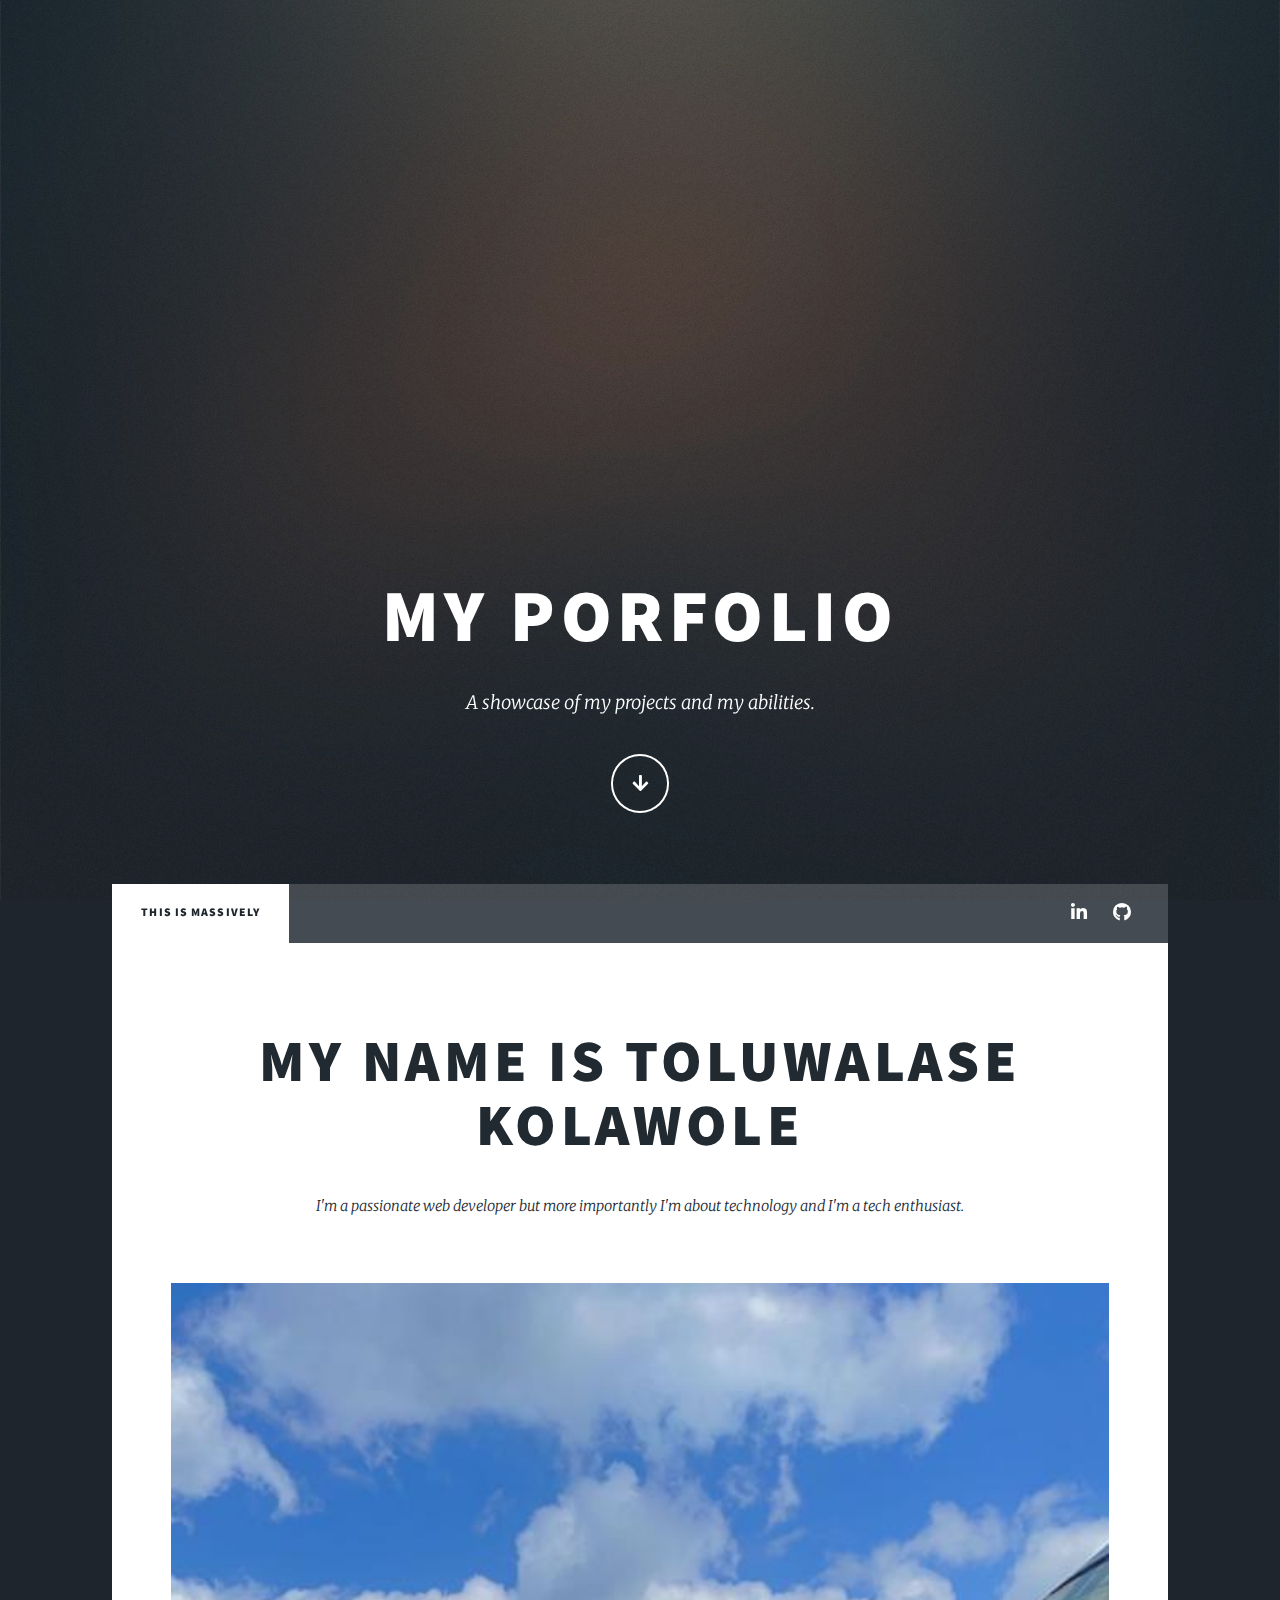
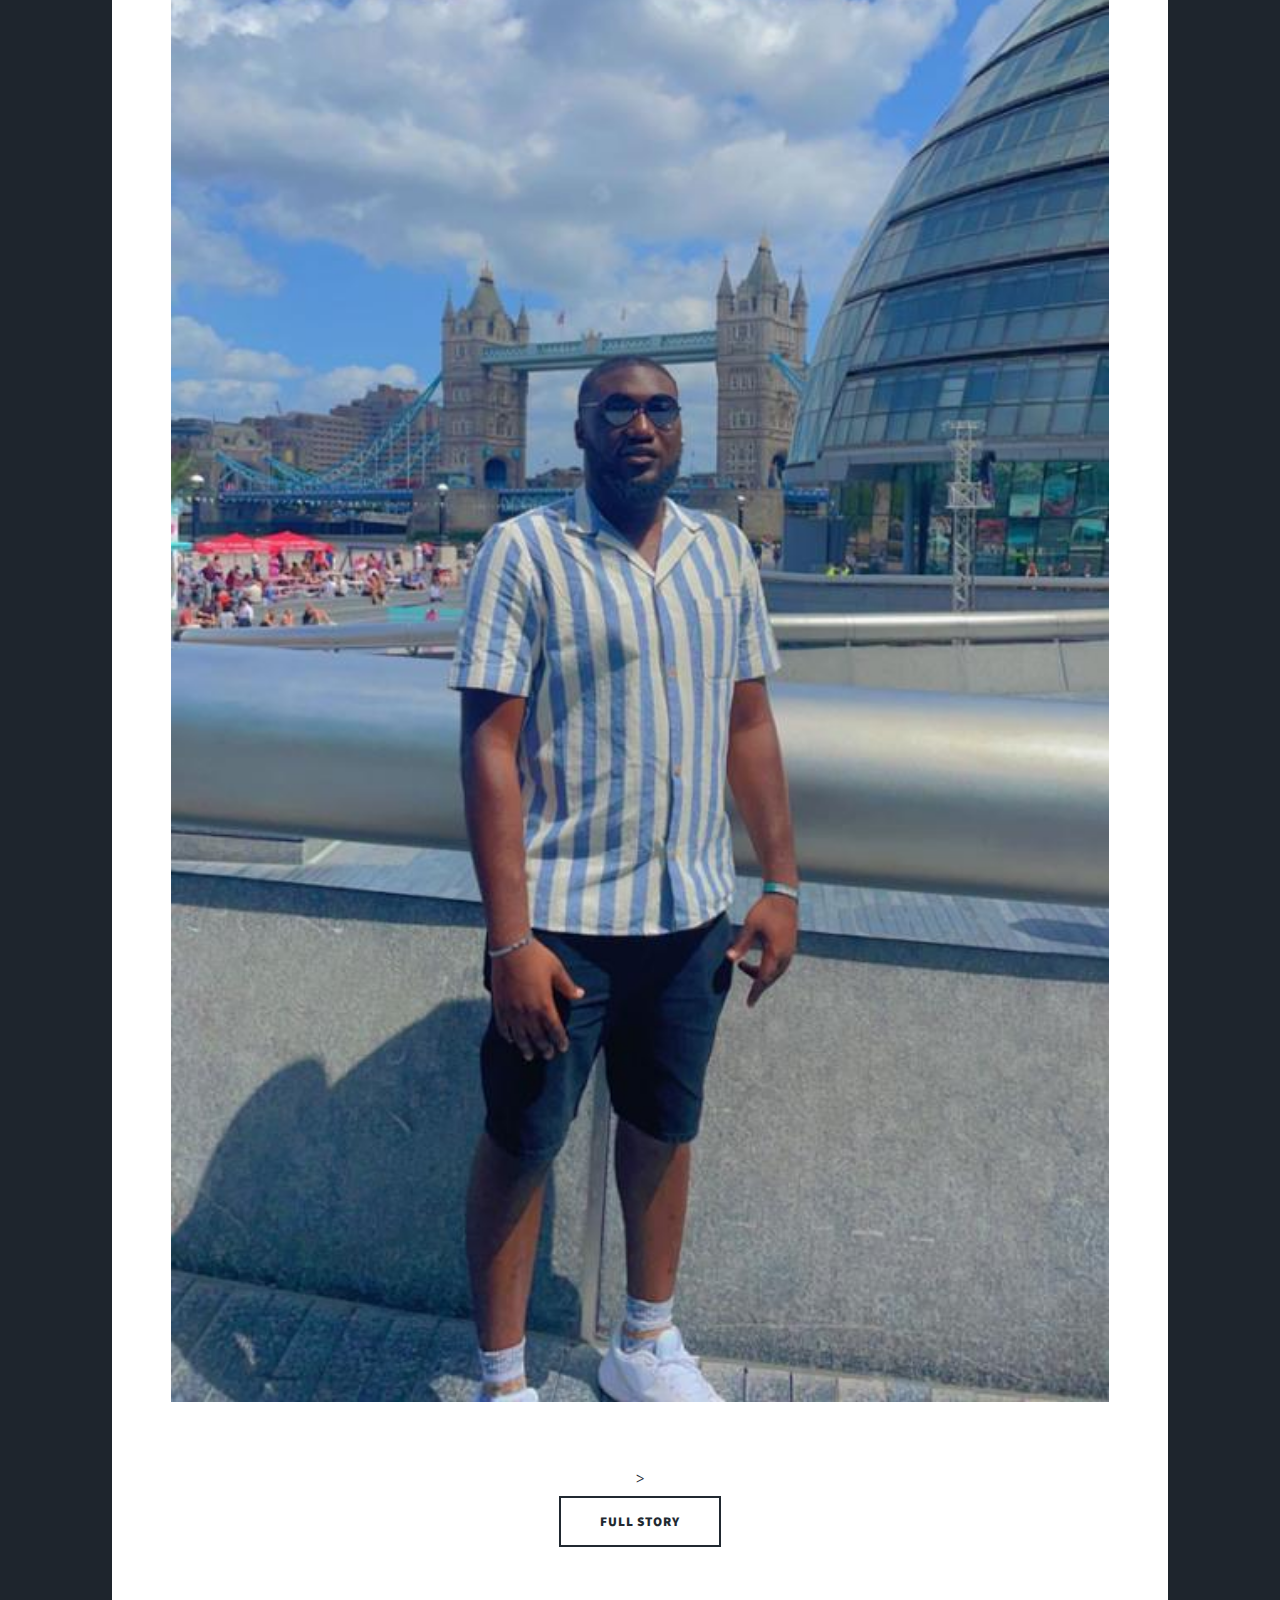
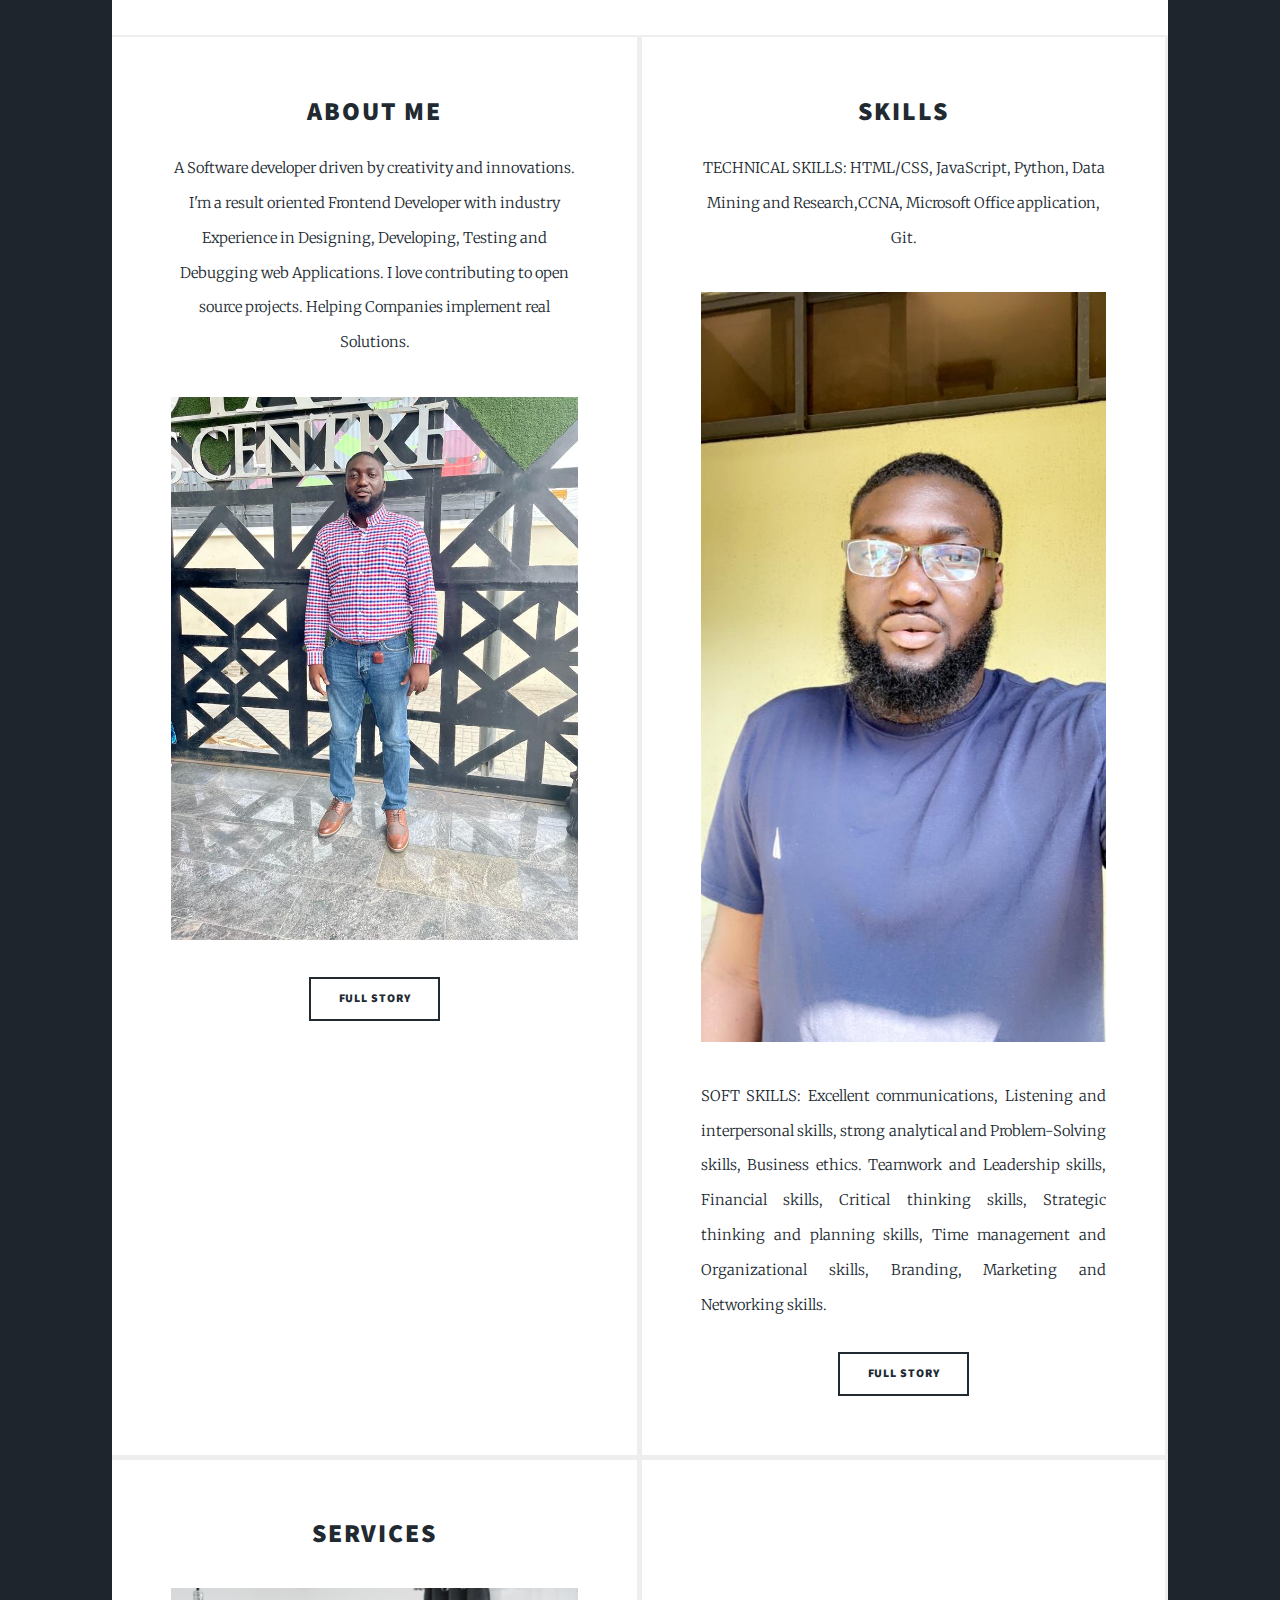
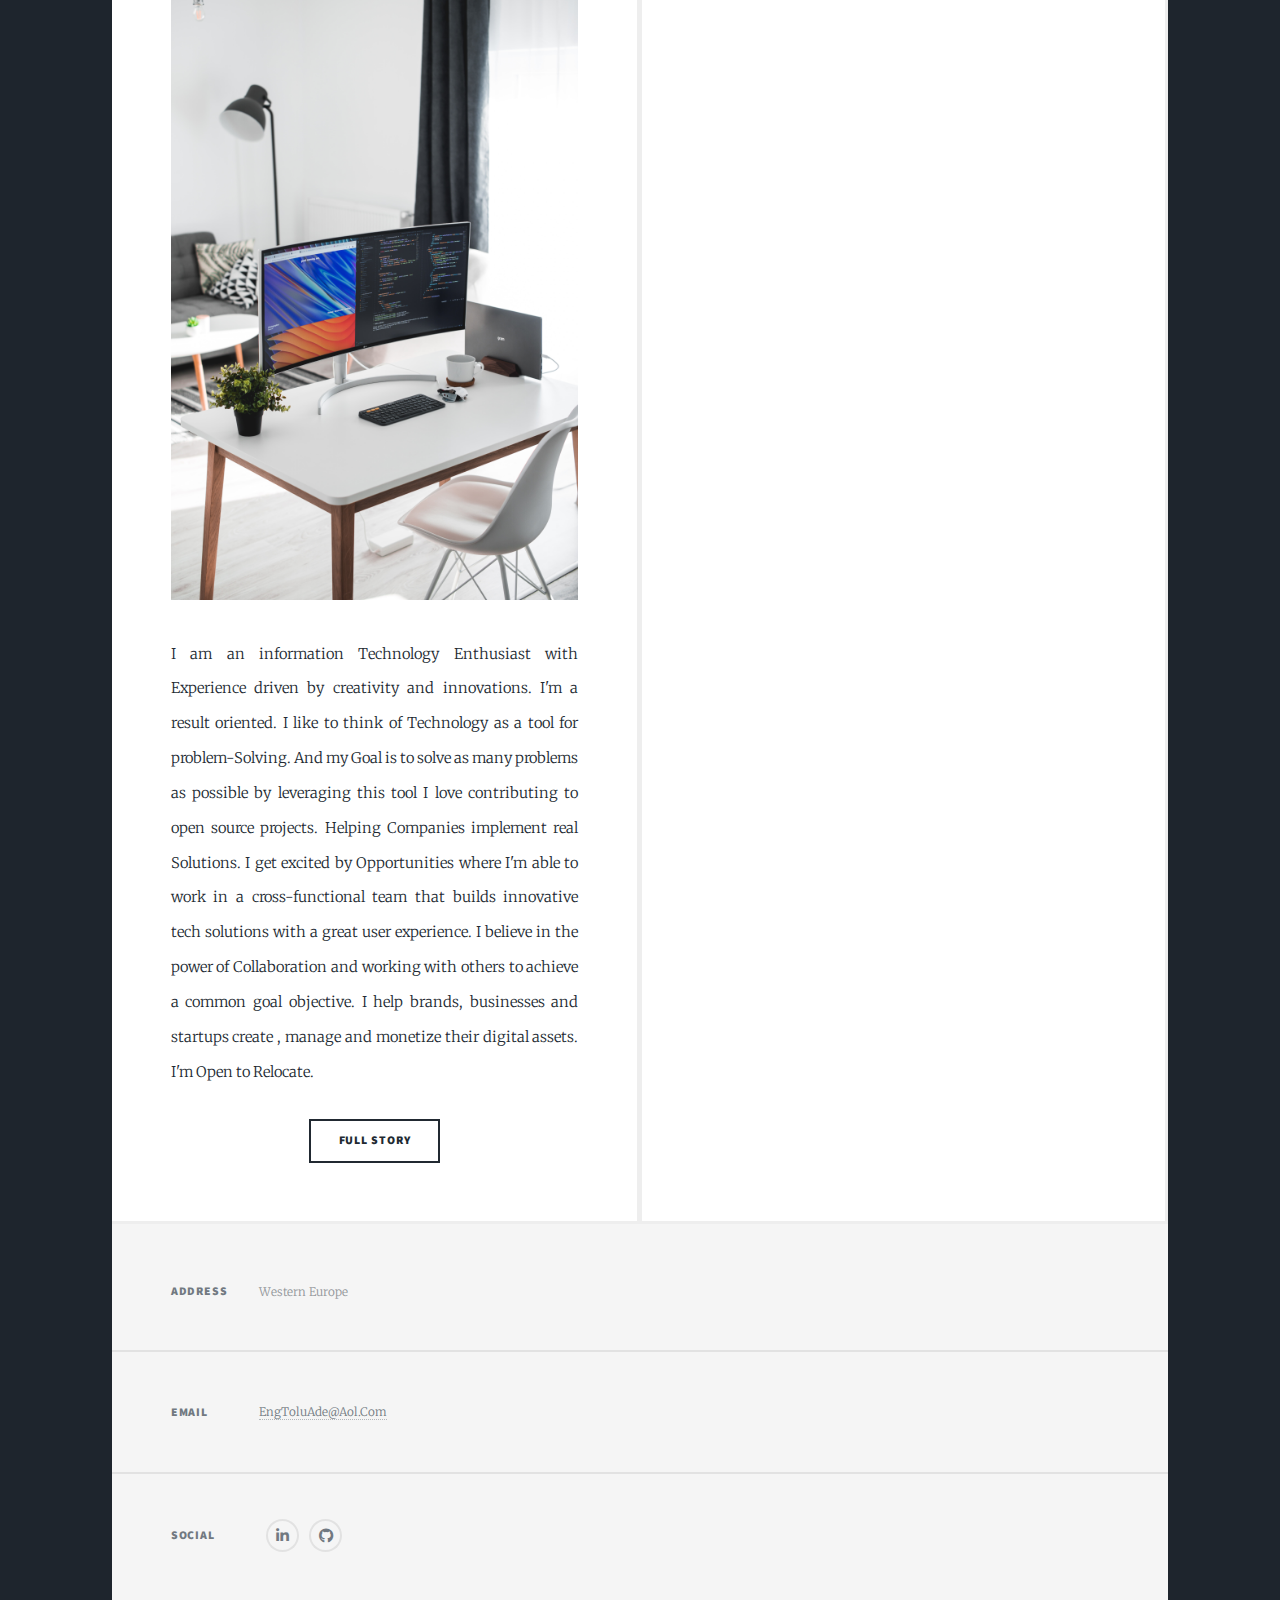
<file: index.html>
<!DOCTYPE html>
<!--
-->
<html>
      name="viewport"
      content="width=device-width, initial-scale=1, user-scalable=no"
    />
    <link rel="stylesheet" href="assets/css/main.css" />
    <noscript
      ><link rel="stylesheet" href="assets/css/noscript.css"
    /></noscript>
  </head>
  <body class="is-preload">
    <!-- Wrapper -->
    <div id="wrapper" class="fade-in">
      <!-- Intro -->
      <div id="intro">
        <h1>My porfolio</h1>
        <p>A showcase of my projects and my abilities.</p>
        <ul class="actions">
          <li>
            <a
              href="#header"
              class="button icon solid solo fa-arrow-down scrolly"
              >Continue</a
            >
          </li>
        </ul>
      </div>

      <!-- Header -->
      <header id="header">
        <a href="index.html" class="logo">Massively</a>
      </header>

      <!-- Nav -->
      <nav id="nav">
        <ul class="links">
          <li class="active"><a href="index.html">This is Massively</a></li>
        </ul>
        <ul class="icons">
          <li></li>
          <li>
            <a href="#" class="icon brands fa-linkedin-in"
              ><span class="label">Instagram</span></a
            >
          </li>
          <li>
            <a href="#" class="icon brands fa-github"
              ><span class="label">GitHub</span></a
            >
          </li>
        </ul>
      </nav>

      <!-- Main -->
      <div id="main">
        <!-- Featured Post -->
        <article class="post featured">
          <header class="major">
            <h2><a href="#">My Name is Toluwalase Kolawole</a></h2>
            <p>
              I'm a passionate web developer but more importantly I'm about
              technology and I'm a tech enthusiast.
            </p>
          </header>
             <a href="#" class="image main"><img src="images/London brige.jpeg" alt="" /></a>
			></a>
          <ul class="actions special">
            <li><a href="#" class="button large">Full Story</a></li>
          </ul>
        </article>

        <!-- Posts -->
        <section class="posts">
          <article>
            <header>
              <h2>
                <a href="#"
                  >About me </a
                > 
              </h2>
			  A Software developer driven by creativity and innovations. I'm a result oriented Frontend Developer with industry Experience in Designing, Developing, Testing and Debugging web Applications. 
I love contributing to open source projects. Helping Companies implement real Solutions. 

            </header>
            <a href="#" class="image fit"><img src="images/cic rsht.jpeg" alt=""
            /></a>
            <p>
            </p>
            <ul class="actions special">
              <li><a href="#" class="button">Full Story</a></li>
            </ul>
          </article>
          <article>
            <header>
              <h2>
                <a href="#"
                  >Skills<br />
				  </a 
                >
              </h2> 
			  TECHNICAL SKILLS:
HTML/CSS, JavaScript, Python, Data Mining and Research,CCNA, Microsoft Office application, Git.
 
</header>
            <a href="#" class="image fit"><img src="images/nautical.jpeg" alt=""
            /></a>
            <p>
				SOFT SKILLS:
				Excellent communications, Listening and interpersonal skills, strong analytical and Problem-Solving skills, Business ethics. Teamwork and Leadership skills, Financial skills, Critical thinking skills, Strategic thinking and planning skills, Time management and Organizational skills, Branding, Marketing and Networking skills.
            </p>
            <ul class="actions special">
              <li><a href="#" class="button">Full Story</a></li>
            </ul>
          </article>
          <article>
            <header>
              <h2>
                <a href="#"
                  >Services <br />
                  </a
                >
              </h2>
            </header>
            <a href="#" class="image fit"><img src="images/alexandru-acea--WBYxmW4yuw-unsplash.jpg" alt=""
            /></a>
            <p>
				I am an information Technology Enthusiast with Experience driven by creativity and innovations. I'm a result oriented. I like to think of Technology as a tool for problem-Solving. And my Goal is to solve as many problems as possible by leveraging this tool I love contributing to open source projects. Helping Companies implement real Solutions. I get excited by Opportunities where I'm able to work in a cross-functional team that builds innovative tech solutions with a great user experience. I believe in the power of Collaboration and working with others to achieve a common goal objective. I help brands, businesses and startups create , manage and monetize their digital assets. I'm Open to Relocate.
            </p>
            <ul class="actions special">
              <li><a href="#" class="button">Full Story</a></li>
            </ul>
          </article>
          <article>
            
        <!-- Footer -->
       
          </div>
        </footer>
      </div>

      <!-- Footer -->
      <footer id="footer">
        
        </section>
        <section class="split contact">
          <section class="alt">
            <h3>Address</h3>
            <p>
              Western Europe <br />
              
            </p>
          </section>
          
          <section>
            <h3>Email</h3>
            <p><a href="#">EngToluAde@Aol.Com</a></p>
          </section>
          <section>
            <h3>Social</h3>
            <ul class="icons alt">
              <li>
                
              <li>
                <a href="#" class="icon brands alt fa-linkedin-in"
                  ><span class="label">fa-linkedin-in/span></a
                >
              </li>
              <li>
                <a href="#" class="icon brands alt fa-github"
                  ><span class="label">GitHub</span></a
                >
              </li>
            </ul>
          </section>
        </section>
      </footer>

      
        </ul>
      </div>
    </div>

    <!-- Scripts -->
    <script src="assets/js/jquery.min.js"></script>
    <script src="assets/js/jquery.scrollex.min.js"></script>
    <script src="assets/js/jquery.scrolly.min.js"></script>
    <script src="assets/js/browser.min.js"></script>
    <script src="assets/js/breakpoints.min.js"></script>
    <script src="assets/js/util.js"></script>
    <script src="assets/js/main.js"></script>
  </body>
</html>
</file>
<file: assets/css/main.css>
@import url(fontawesome-all.min.css);
@import url("https://fonts.googleapis.com/css?family=Merriweather:300,700,300italic,700italic|Source+Sans+Pro:900");

/*
	
html, body, div, span, applet, object,
iframe, h1, h2, h3, h4, h5, h6, p, blockquote,
pre, a, abbr, acronym, address, big, cite,
code, del, dfn, em, img, ins, kbd, q, s, samp,
small, strike, strong, sub, sup, tt, var, b,
u, i, center, dl, dt, dd, ol, ul, li, fieldset,
form, label, legend, table, caption, tbody,
tfoot, thead, tr, th, td, article, aside,
canvas, details, embed, figure, figcaption,
footer, header, hgroup, menu, nav, output, ruby,
section, summary, time, mark, audio, video {
	margin: 0;
	padding: 0;
	border: 0;
	font-size: 100%;
	font: inherit;
	vertical-align: baseline;}

article, aside, details, figcaption, figure,
footer, header, hgroup, menu, nav, section {
	display: block;}

body {
	line-height: 1;
}

ol, ul {
	list-style: none;
}

blockquote, q {
	quotes: none;
}

	blockquote:before, blockquote:after, q:before, q:after {
		content: '';
		content: none;
	}

table {
	border-collapse: collapse;
	border-spacing: 0;
}

body {
	-webkit-text-size-adjust: none;
}

mark {
	background-color: transparent;
	color: inherit;
}

input::-moz-focus-inner {
	border: 0;
	padding: 0;
}

input, select, textarea {
	-moz-appearance: none;
	-webkit-appearance: none;
	-ms-appearance: none;
	appearance: none;
}

/* Basic */

	@-ms-viewport {
		width: device-width;
	}

	body {
		-ms-overflow-style: scrollbar;
	}

	@media screen and (max-width: 480px) {

		html, body {
			min-width: 320px;
		}

	}

	html {
		box-sizing: border-box;
	}

	*, *:before, *:after {
		box-sizing: inherit;
	}

	body {
		background-color: #1e252d;
	}

		body.is-preload *, body.is-preload *:before, body.is-preload *:after {
			-moz-animation: none !important;
			-webkit-animation: none !important;
			-ms-animation: none !important;
			animation: none !important;
			-moz-transition: none !important;
			-webkit-transition: none !important;
			-ms-transition: none !important;
			transition: none !important;
		}

/* Type */

	html {
		font-size: 16pt;
	}

		@media screen and (max-width: 1680px) {

			html {
				font-size: 12pt;
			}

		}

		@media screen and (max-width: 1280px) {

			html {
				font-size: 11pt;
			}

		}

		@media screen and (max-width: 360px) {

			html {
				font-size: 10pt;
			}

		}

	body {
		color: #212931;
	}

	body, input, select, textarea {
		font-family: "Merriweather", Georgia, serif;
		font-weight: 300;
		font-size: 1rem;
		line-height: 2.375;
	}

	a {
		-moz-transition: color 0.2s ease-in-out, background-color 0.2s ease-in-out, border-color 0.2s ease-in-out, box-shadow 0.2s ease-in-out;
		-webkit-transition: color 0.2s ease-in-out, background-color 0.2s ease-in-out, border-color 0.2s ease-in-out, box-shadow 0.2s ease-in-out;
		-ms-transition: color 0.2s ease-in-out, background-color 0.2s ease-in-out, border-color 0.2s ease-in-out, box-shadow 0.2s ease-in-out;
		transition: color 0.2s ease-in-out, background-color 0.2s ease-in-out, border-color 0.2s ease-in-out, box-shadow 0.2s ease-in-out;
		border-bottom: dotted 1px;
		text-decoration: none;
	}

		a:hover {
			border-bottom-color: transparent;
		}

	strong, b {
		font-weight: 600;
	}

	em, i {
		font-style: italic;
	}

	p {
		text-align: justify;
		margin: 0 0 2rem 0;
	}

	h1, h2, h3, h4, h5, h6 {
		font-family: "Source Sans Pro", Helvetica, sans-serif;
		font-weight: 900;
		line-height: 1.5;
		letter-spacing: 0.075em;
		text-transform: uppercase;
		margin: 0 0 1rem 0;
	}

		h1 a, h2 a, h3 a, h4 a, h5 a, h6 a {
			border-bottom: 0;
			color: inherit;
			text-decoration: none;
		}

	h1 {
		font-size: 4rem;
		line-height: 1.1;
		margin: 0 0 2rem 0;
	}

	h2 {
		font-size: 1.75rem;
		line-height: 1.3;
		margin: 0 0 1.5rem 0;
	}

	h3 {
		font-size: 1.25rem;
		margin: 0 0 1.5rem 0;
	}

	h4 {
		font-size: 1rem;
	}

	h5 {
		font-size: 0.9rem;
	}

	h6 {
		font-size: 0.8rem;
	}

	sub {
		font-size: 0.8rem;
		position: relative;
		top: 0.5rem;
	}

	sup {
		font-size: 0.8rem;
		position: relative;
		top: -0.5rem;
	}

	blockquote {
		border-left: solid 4px;
		font-style: italic;
		margin: 0 0 2rem 0;
		padding: 0.5rem 0 0.5rem 2rem;
	}

	code {
		border: solid 2px;
		font-family: "Courier New", monospace;
		font-size: 0.9rem;
		margin: 0 0.25rem;
		padding: 0.25rem 0.65rem;
	}

	pre {
		-webkit-overflow-scrolling: touch;
		font-family: "Courier New", monospace;
		font-size: 0.9rem;
		margin: 0 0 2rem 0;
	}

		pre code {
			display: block;
			line-height: 1.75;
			padding: 1rem 1.5rem;
			overflow-x: auto;
		}

	hr {
		border: 0;
		border-bottom: solid 2px;
		margin: 3rem 0;
	}

		hr.major {
			margin: 5rem 0;
		}

	.align-left {
		text-align: left;
	}

	.align-center {
		text-align: center;
	}

	.align-right {
		text-align: right;
	}

	input, select, textarea {
		color: #212931;
	}

	a {
		color: #212931;
		border-bottom-color: rgba(33, 41, 49, 0.5);
	}

		a:hover {
			border-bottom-color: transparent;
			color: #18bfef !important;
		}

	strong, b {
		color: #212931;
	}

	h1, h2, h3, h4, h5, h6 {
		color: #212931;
	}

	blockquote {
		border-left-color: #eeeeee;
	}

	code {
		background: rgba(220, 220, 220, 0.25);
		border-color: #eeeeee;
	}

	hr {
		border-bottom-color: #eeeeee;
	}

/* Row */

	.row {
		display: flex;
		flex-wrap: wrap;
		box-sizing: border-box;
		align-items: stretch;
	}

		.row > * {
			box-sizing: border-box;
		}

		.row.gtr-uniform > * > :last-child {
			margin-bottom: 0;
		}

		.row.aln-left {
			justify-content: flex-start;
		}

		.row.aln-center {
			justify-content: center;
		}

		.row.aln-right {
			justify-content: flex-end;
		}

		.row.aln-top {
			align-items: flex-start;
		}

		.row.aln-middle {
			align-items: center;
		}

		.row.aln-bottom {
			align-items: flex-end;
		}

		.row > .imp {
			order: -1;
		}

		.row > .col-1 {
			width: 8.33333%;
		}

		.row > .off-1 {
			margin-left: 8.33333%;
		}

		.row > .col-2 {
			width: 16.66667%;
		}

		.row > .off-2 {
			margin-left: 16.66667%;
		}

		.row > .col-3 {
			width: 25%;
		}

		.row > .off-3 {
			margin-left: 25%;
		}

		.row > .col-4 {
			width: 33.33333%;
		}

		.row > .off-4 {
			margin-left: 33.33333%;
		}

		.row > .col-5 {
			width: 41.66667%;
		}

		.row > .off-5 {
			margin-left: 41.66667%;
		}

		.row > .col-6 {
			width: 50%;
		}

		.row > .off-6 {
			margin-left: 50%;
		}

		.row > .col-7 {
			width: 58.33333%;
		}

		.row > .off-7 {
			margin-left: 58.33333%;
		}

		.row > .col-8 {
			width: 66.66667%;
		}

		.row > .off-8 {
			margin-left: 66.66667%;
		}

		.row > .col-9 {
			width: 75%;
		}

		.row > .off-9 {
			margin-left: 75%;
		}

		.row > .col-10 {
			width: 83.33333%;
		}

		.row > .off-10 {
			margin-left: 83.33333%;
		}

		.row > .col-11 {
			width: 91.66667%;
		}

		.row > .off-11 {
			margin-left: 91.66667%;
		}

		.row > .col-12 {
			width: 100%;
		}

		.row > .off-12 {
			margin-left: 100%;
		}

		.row.gtr-0 {
			margin-top: 0;
			margin-left: 0rem;
		}

			.row.gtr-0 > * {
				padding: 0 0 0 0rem;
			}

			.row.gtr-0.gtr-uniform {
				margin-top: 0rem;
			}

				.row.gtr-0.gtr-uniform > * {
					padding-top: 0rem;
				}

		.row.gtr-25 {
			margin-top: 0;
			margin-left: -0.375rem;
		}

			.row.gtr-25 > * {
				padding: 0 0 0 0.375rem;
			}

			.row.gtr-25.gtr-uniform {
				margin-top: -0.375rem;
			}

				.row.gtr-25.gtr-uniform > * {
					padding-top: 0.375rem;
				}

		.row.gtr-50 {
			margin-top: 0;
			margin-left: -0.75rem;
		}

			.row.gtr-50 > * {
				padding: 0 0 0 0.75rem;
			}

			.row.gtr-50.gtr-uniform {
				margin-top: -0.75rem;
			}

				.row.gtr-50.gtr-uniform > * {
					padding-top: 0.75rem;
				}

		.row {
			margin-top: 0;
			margin-left: -1.5rem;
		}

			.row > * {
				padding: 0 0 0 1.5rem;
			}

			.row.gtr-uniform {
				margin-top: -1.5rem;
			}

				.row.gtr-uniform > * {
					padding-top: 1.5rem;
				}

		.row.gtr-150 {
			margin-top: 0;
			margin-left: -2.25rem;
		}

			.row.gtr-150 > * {
				padding: 0 0 0 2.25rem;
			}

			.row.gtr-150.gtr-uniform {
				margin-top: -2.25rem;
			}

				.row.gtr-150.gtr-uniform > * {
					padding-top: 2.25rem;
				}

		.row.gtr-200 {
			margin-top: 0;
			margin-left: -3rem;
		}

			.row.gtr-200 > * {
				padding: 0 0 0 3rem;
			}

			.row.gtr-200.gtr-uniform {
				margin-top: -3rem;
			}

				.row.gtr-200.gtr-uniform > * {
					padding-top: 3rem;
				}

		@media screen and (max-width: 1680px) {

			.row {
				display: flex;
				flex-wrap: wrap;
				box-sizing: border-box;
				align-items: stretch;
			}

				.row > * {
					box-sizing: border-box;
				}

				.row.gtr-uniform > * > :last-child {
					margin-bottom: 0;
				}

				.row.aln-left {
					justify-content: flex-start;
				}

				.row.aln-center {
					justify-content: center;
				}

				.row.aln-right {
					justify-content: flex-end;
				}

				.row.aln-top {
					align-items: flex-start;
				}

				.row.aln-middle {
					align-items: center;
				}

				.row.aln-bottom {
					align-items: flex-end;
				}

				.row > .imp-xlarge {
					order: -1;
				}

				.row > .col-1-xlarge {
					width: 8.33333%;
				}

				.row > .off-1-xlarge {
					margin-left: 8.33333%;
				}

				.row > .col-2-xlarge {
					width: 16.66667%;
				}

				.row > .off-2-xlarge {
					margin-left: 16.66667%;
				}

				.row > .col-3-xlarge {
					width: 25%;
				}

				.row > .off-3-xlarge {
					margin-left: 25%;
				}

				.row > .col-4-xlarge {
					width: 33.33333%;
				}

				.row > .off-4-xlarge {
					margin-left: 33.33333%;
				}

				.row > .col-5-xlarge {
					width: 41.66667%;
				}

				.row > .off-5-xlarge {
					margin-left: 41.66667%;
				}

				.row > .col-6-xlarge {
					width: 50%;
				}

				.row > .off-6-xlarge {
					margin-left: 50%;
				}

				.row > .col-7-xlarge {
					width: 58.33333%;
				}

				.row > .off-7-xlarge {
					margin-left: 58.33333%;
				}

				.row > .col-8-xlarge {
					width: 66.66667%;
				}

				.row > .off-8-xlarge {
					margin-left: 66.66667%;
				}

				.row > .col-9-xlarge {
					width: 75%;
				}

				.row > .off-9-xlarge {
					margin-left: 75%;
				}

				.row > .col-10-xlarge {
					width: 83.33333%;
				}

				.row > .off-10-xlarge {
					margin-left: 83.33333%;
				}

				.row > .col-11-xlarge {
					width: 91.66667%;
				}

				.row > .off-11-xlarge {
					margin-left: 91.66667%;
				}

				.row > .col-12-xlarge {
					width: 100%;
				}

				.row > .off-12-xlarge {
					margin-left: 100%;
				}

				.row.gtr-0 {
					margin-top: 0;
					margin-left: 0rem;
				}

					.row.gtr-0 > * {
						padding: 0 0 0 0rem;
					}

					.row.gtr-0.gtr-uniform {
						margin-top: 0rem;
					}

						.row.gtr-0.gtr-uniform > * {
							padding-top: 0rem;
						}

				.row.gtr-25 {
					margin-top: 0;
					margin-left: -0.375rem;
				}

					.row.gtr-25 > * {
						padding: 0 0 0 0.375rem;
					}

					.row.gtr-25.gtr-uniform {
						margin-top: -0.375rem;
					}

						.row.gtr-25.gtr-uniform > * {
							padding-top: 0.375rem;
						}

				.row.gtr-50 {
					margin-top: 0;
					margin-left: -0.75rem;
				}

					.row.gtr-50 > * {
						padding: 0 0 0 0.75rem;
					}

					.row.gtr-50.gtr-uniform {
						margin-top: -0.75rem;
					}

						.row.gtr-50.gtr-uniform > * {
							padding-top: 0.75rem;
						}

				.row {
					margin-top: 0;
					margin-left: -1.5rem;
				}

					.row > * {
						padding: 0 0 0 1.5rem;
					}

					.row.gtr-uniform {
						margin-top: -1.5rem;
					}

						.row.gtr-uniform > * {
							padding-top: 1.5rem;
						}

				.row.gtr-150 {
					margin-top: 0;
					margin-left: -2.25rem;
				}

					.row.gtr-150 > * {
						padding: 0 0 0 2.25rem;
					}

					.row.gtr-150.gtr-uniform {
						margin-top: -2.25rem;
					}

						.row.gtr-150.gtr-uniform > * {
							padding-top: 2.25rem;
						}

				.row.gtr-200 {
					margin-top: 0;
					margin-left: -3rem;
				}

					.row.gtr-200 > * {
						padding: 0 0 0 3rem;
					}

					.row.gtr-200.gtr-uniform {
						margin-top: -3rem;
					}

						.row.gtr-200.gtr-uniform > * {
							padding-top: 3rem;
						}

		}

		@media screen and (max-width: 1280px) {

			.row {
				display: flex;
				flex-wrap: wrap;
				box-sizing: border-box;
				align-items: stretch;
			}

				.row > * {
					box-sizing: border-box;
				}

				.row.gtr-uniform > * > :last-child {
					margin-bottom: 0;
				}

				.row.aln-left {
					justify-content: flex-start;
				}

				.row.aln-center {
					justify-content: center;
				}

				.row.aln-right {
					justify-content: flex-end;
				}

				.row.aln-top {
					align-items: flex-start;
				}

				.row.aln-middle {
					align-items: center;
				}

				.row.aln-bottom {
					align-items: flex-end;
				}

				.row > .imp-large {
					order: -1;
				}

				.row > .col-1-large {
					width: 8.33333%;
				}

				.row > .off-1-large {
					margin-left: 8.33333%;
				}

				.row > .col-2-large {
					width: 16.66667%;
				}

				.row > .off-2-large {
					margin-left: 16.66667%;
				}

				.row > .col-3-large {
					width: 25%;
				}

				.row > .off-3-large {
					margin-left: 25%;
				}

				.row > .col-4-large {
					width: 33.33333%;
				}

				.row > .off-4-large {
					margin-left: 33.33333%;
				}

				.row > .col-5-large {
					width: 41.66667%;
				}

				.row > .off-5-large {
					margin-left: 41.66667%;
				}

				.row > .col-6-large {
					width: 50%;
				}

				.row > .off-6-large {
					margin-left: 50%;
				}

				.row > .col-7-large {
					width: 58.33333%;
				}

				.row > .off-7-large {
					margin-left: 58.33333%;
				}

				.row > .col-8-large {
					width: 66.66667%;
				}

				.row > .off-8-large {
					margin-left: 66.66667%;
				}

				.row > .col-9-large {
					width: 75%;
				}

				.row > .off-9-large {
					margin-left: 75%;
				}

				.row > .col-10-large {
					width: 83.33333%;
				}

				.row > .off-10-large {
					margin-left: 83.33333%;
				}

				.row > .col-11-large {
					width: 91.66667%;
				}

				.row > .off-11-large {
					margin-left: 91.66667%;
				}

				.row > .col-12-large {
					width: 100%;
				}

				.row > .off-12-large {
					margin-left: 100%;
				}

				.row.gtr-0 {
					margin-top: 0;
					margin-left: 0rem;
				}

					.row.gtr-0 > * {
						padding: 0 0 0 0rem;
					}

					.row.gtr-0.gtr-uniform {
						margin-top: 0rem;
					}

						.row.gtr-0.gtr-uniform > * {
							padding-top: 0rem;
						}

				.row.gtr-25 {
					margin-top: 0;
					margin-left: -0.375rem;
				}

					.row.gtr-25 > * {
						padding: 0 0 0 0.375rem;
					}

					.row.gtr-25.gtr-uniform {
						margin-top: -0.375rem;
					}

						.row.gtr-25.gtr-uniform > * {
							padding-top: 0.375rem;
						}

				.row.gtr-50 {
					margin-top: 0;
					margin-left: -0.75rem;
				}

					.row.gtr-50 > * {
						padding: 0 0 0 0.75rem;
					}

					.row.gtr-50.gtr-uniform {
						margin-top: -0.75rem;
					}

						.row.gtr-50.gtr-uniform > * {
							padding-top: 0.75rem;
						}

				.row {
					margin-top: 0;
					margin-left: -1.5rem;
				}

					.row > * {
						padding: 0 0 0 1.5rem;
					}

					.row.gtr-uniform {
						margin-top: -1.5rem;
					}

						.row.gtr-uniform > * {
							padding-top: 1.5rem;
						}

				.row.gtr-150 {
					margin-top: 0;
					margin-left: -2.25rem;
				}

					.row.gtr-150 > * {
						padding: 0 0 0 2.25rem;
					}

					.row.gtr-150.gtr-uniform {
						margin-top: -2.25rem;
					}

						.row.gtr-150.gtr-uniform > * {
							padding-top: 2.25rem;
						}

				.row.gtr-200 {
					margin-top: 0;
					margin-left: -3rem;
				}

					.row.gtr-200 > * {
						padding: 0 0 0 3rem;
					}

					.row.gtr-200.gtr-uniform {
						margin-top: -3rem;
					}

						.row.gtr-200.gtr-uniform > * {
							padding-top: 3rem;
						}

		}

		@media screen and (max-width: 980px) {

			.row {
				display: flex;
				flex-wrap: wrap;
				box-sizing: border-box;
				align-items: stretch;
			}

				.row > * {
					box-sizing: border-box;
				}

				.row.gtr-uniform > * > :last-child {
					margin-bottom: 0;
				}

				.row.aln-left {
					justify-content: flex-start;
				}

				.row.aln-center {
					justify-content: center;
				}

				.row.aln-right {
					justify-content: flex-end;
				}

				.row.aln-top {
					align-items: flex-start;
				}

				.row.aln-middle {
					align-items: center;
				}

				.row.aln-bottom {
					align-items: flex-end;
				}

				.row > .imp-medium {
					order: -1;
				}

				.row > .col-1-medium {
					width: 8.33333%;
				}

				.row > .off-1-medium {
					margin-left: 8.33333%;
				}

				.row > .col-2-medium {
					width: 16.66667%;
				}

				.row > .off-2-medium {
					margin-left: 16.66667%;
				}

				.row > .col-3-medium {
					width: 25%;
				}

				.row > .off-3-medium {
					margin-left: 25%;
				}

				.row > .col-4-medium {
					width: 33.33333%;
				}

				.row > .off-4-medium {
					margin-left: 33.33333%;
				}

				.row > .col-5-medium {
					width: 41.66667%;
				}

				.row > .off-5-medium {
					margin-left: 41.66667%;
				}

				.row > .col-6-medium {
					width: 50%;
				}

				.row > .off-6-medium {
					margin-left: 50%;
				}

				.row > .col-7-medium {
					width: 58.33333%;
				}

				.row > .off-7-medium {
					margin-left: 58.33333%;
				}

				.row > .col-8-medium {
					width: 66.66667%;
				}

				.row > .off-8-medium {
					margin-left: 66.66667%;
				}

				.row > .col-9-medium {
					width: 75%;
				}

				.row > .off-9-medium {
					margin-left: 75%;
				}

				.row > .col-10-medium {
					width: 83.33333%;
				}

				.row > .off-10-medium {
					margin-left: 83.33333%;
				}

				.row > .col-11-medium {
					width: 91.66667%;
				}

				.row > .off-11-medium {
					margin-left: 91.66667%;
				}

				.row > .col-12-medium {
					width: 100%;
				}

				.row > .off-12-medium {
					margin-left: 100%;
				}

				.row.gtr-0 {
					margin-top: 0;
					margin-left: 0rem;
				}

					.row.gtr-0 > * {
						padding: 0 0 0 0rem;
					}

					.row.gtr-0.gtr-uniform {
						margin-top: 0rem;
					}

						.row.gtr-0.gtr-uniform > * {
							padding-top: 0rem;
						}

				.row.gtr-25 {
					margin-top: 0;
					margin-left: -0.375rem;
				}

					.row.gtr-25 > * {
						padding: 0 0 0 0.375rem;
					}

					.row.gtr-25.gtr-uniform {
						margin-top: -0.375rem;
					}

						.row.gtr-25.gtr-uniform > * {
							padding-top: 0.375rem;
						}

				.row.gtr-50 {
					margin-top: 0;
					margin-left: -0.75rem;
				}

					.row.gtr-50 > * {
						padding: 0 0 0 0.75rem;
					}

					.row.gtr-50.gtr-uniform {
						margin-top: -0.75rem;
					}

						.row.gtr-50.gtr-uniform > * {
							padding-top: 0.75rem;
						}

				.row {
					margin-top: 0;
					margin-left: -1.5rem;
				}

					.row > * {
						padding: 0 0 0 1.5rem;
					}

					.row.gtr-uniform {
						margin-top: -1.5rem;
					}

						.row.gtr-uniform > * {
							padding-top: 1.5rem;
						}

				.row.gtr-150 {
					margin-top: 0;
					margin-left: -2.25rem;
				}

					.row.gtr-150 > * {
						padding: 0 0 0 2.25rem;
					}

					.row.gtr-150.gtr-uniform {
						margin-top: -2.25rem;
					}

						.row.gtr-150.gtr-uniform > * {
							padding-top: 2.25rem;
						}

				.row.gtr-200 {
					margin-top: 0;
					margin-left: -3rem;
				}

					.row.gtr-200 > * {
						padding: 0 0 0 3rem;
					}

					.row.gtr-200.gtr-uniform {
						margin-top: -3rem;
					}

						.row.gtr-200.gtr-uniform > * {
							padding-top: 3rem;
						}

		}

		@media screen and (max-width: 736px) {

			.row {
				display: flex;
				flex-wrap: wrap;
				box-sizing: border-box;
				align-items: stretch;
			}

				.row > * {
					box-sizing: border-box;
				}

				.row.gtr-uniform > * > :last-child {
					margin-bottom: 0;
				}

				.row.aln-left {
					justify-content: flex-start;
				}

				.row.aln-center {
					justify-content: center;
				}

				.row.aln-right {
					justify-content: flex-end;
				}

				.row.aln-top {
					align-items: flex-start;
				}

				.row.aln-middle {
					align-items: center;
				}

				.row.aln-bottom {
					align-items: flex-end;
				}

				.row > .imp-small {
					order: -1;
				}

				.row > .col-1-small {
					width: 8.33333%;
				}

				.row > .off-1-small {
					margin-left: 8.33333%;
				}

				.row > .col-2-small {
					width: 16.66667%;
				}

				.row > .off-2-small {
					margin-left: 16.66667%;
				}

				.row > .col-3-small {
					width: 25%;
				}

				.row > .off-3-small {
					margin-left: 25%;
				}

				.row > .col-4-small {
					width: 33.33333%;
				}

				.row > .off-4-small {
					margin-left: 33.33333%;
				}

				.row > .col-5-small {
					width: 41.66667%;
				}

				.row > .off-5-small {
					margin-left: 41.66667%;
				}

				.row > .col-6-small {
					width: 50%;
				}

				.row > .off-6-small {
					margin-left: 50%;
				}

				.row > .col-7-small {
					width: 58.33333%;
				}

				.row > .off-7-small {
					margin-left: 58.33333%;
				}

				.row > .col-8-small {
					width: 66.66667%;
				}

				.row > .off-8-small {
					margin-left: 66.66667%;
				}

				.row > .col-9-small {
					width: 75%;
				}

				.row > .off-9-small {
					margin-left: 75%;
				}

				.row > .col-10-small {
					width: 83.33333%;
				}

				.row > .off-10-small {
					margin-left: 83.33333%;
				}

				.row > .col-11-small {
					width: 91.66667%;
				}

				.row > .off-11-small {
					margin-left: 91.66667%;
				}

				.row > .col-12-small {
					width: 100%;
				}

				.row > .off-12-small {
					margin-left: 100%;
				}

				.row.gtr-0 {
					margin-top: 0;
					margin-left: 0rem;
				}

					.row.gtr-0 > * {
						padding: 0 0 0 0rem;
					}

					.row.gtr-0.gtr-uniform {
						margin-top: 0rem;
					}

						.row.gtr-0.gtr-uniform > * {
							padding-top: 0rem;
						}

				.row.gtr-25 {
					margin-top: 0;
					margin-left: -0.375rem;
				}

					.row.gtr-25 > * {
						padding: 0 0 0 0.375rem;
					}

					.row.gtr-25.gtr-uniform {
						margin-top: -0.375rem;
					}

						.row.gtr-25.gtr-uniform > * {
							padding-top: 0.375rem;
						}

				.row.gtr-50 {
					margin-top: 0;
					margin-left: -0.75rem;
				}

					.row.gtr-50 > * {
						padding: 0 0 0 0.75rem;
					}

					.row.gtr-50.gtr-uniform {
						margin-top: -0.75rem;
					}

						.row.gtr-50.gtr-uniform > * {
							padding-top: 0.75rem;
						}

				.row {
					margin-top: 0;
					margin-left: -1.5rem;
				}

					.row > * {
						padding: 0 0 0 1.5rem;
					}

					.row.gtr-uniform {
						margin-top: -1.5rem;
					}

						.row.gtr-uniform > * {
							padding-top: 1.5rem;
						}

				.row.gtr-150 {
					margin-top: 0;
					margin-left: -2.25rem;
				}

					.row.gtr-150 > * {
						padding: 0 0 0 2.25rem;
					}

					.row.gtr-150.gtr-uniform {
						margin-top: -2.25rem;
					}

						.row.gtr-150.gtr-uniform > * {
							padding-top: 2.25rem;
						}

				.row.gtr-200 {
					margin-top: 0;
					margin-left: -3rem;
				}

					.row.gtr-200 > * {
						padding: 0 0 0 3rem;
					}

					.row.gtr-200.gtr-uniform {
						margin-top: -3rem;
					}

						.row.gtr-200.gtr-uniform > * {
							padding-top: 3rem;
						}

		}

		@media screen and (max-width: 480px) {

			.row {
				display: flex;
				flex-wrap: wrap;
				box-sizing: border-box;
				align-items: stretch;
			}

				.row > * {
					box-sizing: border-box;
				}

				.row.gtr-uniform > * > :last-child {
					margin-bottom: 0;
				}

				.row.aln-left {
					justify-content: flex-start;
				}

				.row.aln-center {
					justify-content: center;
				}

				.row.aln-right {
					justify-content: flex-end;
				}

				.row.aln-top {
					align-items: flex-start;
				}

				.row.aln-middle {
					align-items: center;
				}

				.row.aln-bottom {
					align-items: flex-end;
				}

				.row > .imp-xsmall {
					order: -1;
				}

				.row > .col-1-xsmall {
					width: 8.33333%;
				}

				.row > .off-1-xsmall {
					margin-left: 8.33333%;
				}

				.row > .col-2-xsmall {
					width: 16.66667%;
				}

				.row > .off-2-xsmall {
					margin-left: 16.66667%;
				}

				.row > .col-3-xsmall {
					width: 25%;
				}

				.row > .off-3-xsmall {
					margin-left: 25%;
				}

				.row > .col-4-xsmall {
					width: 33.33333%;
				}

				.row > .off-4-xsmall {
					margin-left: 33.33333%;
				}

				.row > .col-5-xsmall {
					width: 41.66667%;
				}

				.row > .off-5-xsmall {
					margin-left: 41.66667%;
				}

				.row > .col-6-xsmall {
					width: 50%;
				}

				.row > .off-6-xsmall {
					margin-left: 50%;
				}

				.row > .col-7-xsmall {
					width: 58.33333%;
				}

				.row > .off-7-xsmall {
					margin-left: 58.33333%;
				}

				.row > .col-8-xsmall {
					width: 66.66667%;
				}

				.row > .off-8-xsmall {
					margin-left: 66.66667%;
				}

				.row > .col-9-xsmall {
					width: 75%;
				}

				.row > .off-9-xsmall {
					margin-left: 75%;
				}

				.row > .col-10-xsmall {
					width: 83.33333%;
				}

				.row > .off-10-xsmall {
					margin-left: 83.33333%;
				}

				.row > .col-11-xsmall {
					width: 91.66667%;
				}

				.row > .off-11-xsmall {
					margin-left: 91.66667%;
				}

				.row > .col-12-xsmall {
					width: 100%;
				}

				.row > .off-12-xsmall {
					margin-left: 100%;
				}

				.row.gtr-0 {
					margin-top: 0;
					margin-left: 0rem;
				}

					.row.gtr-0 > * {
						padding: 0 0 0 0rem;
					}

					.row.gtr-0.gtr-uniform {
						margin-top: 0rem;
					}

						.row.gtr-0.gtr-uniform > * {
							padding-top: 0rem;
						}

				.row.gtr-25 {
					margin-top: 0;
					margin-left: -0.375rem;
				}

					.row.gtr-25 > * {
						padding: 0 0 0 0.375rem;
					}

					.row.gtr-25.gtr-uniform {
						margin-top: -0.375rem;
					}

						.row.gtr-25.gtr-uniform > * {
							padding-top: 0.375rem;
						}

				.row.gtr-50 {
					margin-top: 0;
					margin-left: -0.75rem;
				}

					.row.gtr-50 > * {
						padding: 0 0 0 0.75rem;
					}

					.row.gtr-50.gtr-uniform {
						margin-top: -0.75rem;
					}

						.row.gtr-50.gtr-uniform > * {
							padding-top: 0.75rem;
						}

				.row {
					margin-top: 0;
					margin-left: -1.5rem;
				}

					.row > * {
						padding: 0 0 0 1.5rem;
					}

					.row.gtr-uniform {
						margin-top: -1.5rem;
					}

						.row.gtr-uniform > * {
							padding-top: 1.5rem;
						}

				.row.gtr-150 {
					margin-top: 0;
					margin-left: -2.25rem;
				}

					.row.gtr-150 > * {
						padding: 0 0 0 2.25rem;
					}

					.row.gtr-150.gtr-uniform {
						margin-top: -2.25rem;
					}

						.row.gtr-150.gtr-uniform > * {
							padding-top: 2.25rem;
						}

				.row.gtr-200 {
					margin-top: 0;
					margin-left: -3rem;
				}

					.row.gtr-200 > * {
						padding: 0 0 0 3rem;
					}

					.row.gtr-200.gtr-uniform {
						margin-top: -3rem;
					}

						.row.gtr-200.gtr-uniform > * {
							padding-top: 3rem;
						}

		}

		@media screen and (max-width: 360px) {

			.row {
				display: flex;
				flex-wrap: wrap;
				box-sizing: border-box;
				align-items: stretch;
			}

				.row > * {
					box-sizing: border-box;
				}

				.row.gtr-uniform > * > :last-child {
					margin-bottom: 0;
				}

				.row.aln-left {
					justify-content: flex-start;
				}

				.row.aln-center {
					justify-content: center;
				}

				.row.aln-right {
					justify-content: flex-end;
				}

				.row.aln-top {
					align-items: flex-start;
				}

				.row.aln-middle {
					align-items: center;
				}

				.row.aln-bottom {
					align-items: flex-end;
				}

				.row > .imp-xxsmall {
					order: -1;
				}

				.row > .col-1-xxsmall {
					width: 8.33333%;
				}

				.row > .off-1-xxsmall {
					margin-left: 8.33333%;
				}

				.row > .col-2-xxsmall {
					width: 16.66667%;
				}

				.row > .off-2-xxsmall {
					margin-left: 16.66667%;
				}

				.row > .col-3-xxsmall {
					width: 25%;
				}

				.row > .off-3-xxsmall {
					margin-left: 25%;
				}

				.row > .col-4-xxsmall {
					width: 33.33333%;
				}

				.row > .off-4-xxsmall {
					margin-left: 33.33333%;
				}

				.row > .col-5-xxsmall {
					width: 41.66667%;
				}

				.row > .off-5-xxsmall {
					margin-left: 41.66667%;
				}

				.row > .col-6-xxsmall {
					width: 50%;
				}

				.row > .off-6-xxsmall {
					margin-left: 50%;
				}

				.row > .col-7-xxsmall {
					width: 58.33333%;
				}

				.row > .off-7-xxsmall {
					margin-left: 58.33333%;
				}

				.row > .col-8-xxsmall {
					width: 66.66667%;
				}

				.row > .off-8-xxsmall {
					margin-left: 66.66667%;
				}

				.row > .col-9-xxsmall {
					width: 75%;
				}

				.row > .off-9-xxsmall {
					margin-left: 75%;
				}

				.row > .col-10-xxsmall {
					width: 83.33333%;
				}

				.row > .off-10-xxsmall {
					margin-left: 83.33333%;
				}

				.row > .col-11-xxsmall {
					width: 91.66667%;
				}

				.row > .off-11-xxsmall {
					margin-left: 91.66667%;
				}

				.row > .col-12-xxsmall {
					width: 100%;
				}

				.row > .off-12-xxsmall {
					margin-left: 100%;
				}

				.row.gtr-0 {
					margin-top: 0;
					margin-left: 0rem;
				}

					.row.gtr-0 > * {
						padding: 0 0 0 0rem;
					}

					.row.gtr-0.gtr-uniform {
						margin-top: 0rem;
					}

						.row.gtr-0.gtr-uniform > * {
							padding-top: 0rem;
						}

				.row.gtr-25 {
					margin-top: 0;
					margin-left: -0.375rem;
				}

					.row.gtr-25 > * {
						padding: 0 0 0 0.375rem;
					}

					.row.gtr-25.gtr-uniform {
						margin-top: -0.375rem;
					}

						.row.gtr-25.gtr-uniform > * {
							padding-top: 0.375rem;
						}

				.row.gtr-50 {
					margin-top: 0;
					margin-left: -0.75rem;
				}

					.row.gtr-50 > * {
						padding: 0 0 0 0.75rem;
					}

					.row.gtr-50.gtr-uniform {
						margin-top: -0.75rem;
					}

						.row.gtr-50.gtr-uniform > * {
							padding-top: 0.75rem;
						}

				.row {
					margin-top: 0;
					margin-left: -1.5rem;
				}

					.row > * {
						padding: 0 0 0 1.5rem;
					}

					.row.gtr-uniform {
						margin-top: -1.5rem;
					}

						.row.gtr-uniform > * {
							padding-top: 1.5rem;
						}

				.row.gtr-150 {
					margin-top: 0;
					margin-left: -2.25rem;
				}

					.row.gtr-150 > * {
						padding: 0 0 0 2.25rem;
					}

					.row.gtr-150.gtr-uniform {
						margin-top: -2.25rem;
					}

						.row.gtr-150.gtr-uniform > * {
							padding-top: 2.25rem;
						}

				.row.gtr-200 {
					margin-top: 0;
					margin-left: -3rem;
				}

					.row.gtr-200 > * {
						padding: 0 0 0 3rem;
					}

					.row.gtr-200.gtr-uniform {
						margin-top: -3rem;
					}

						.row.gtr-200.gtr-uniform > * {
							padding-top: 3rem;
						}

		}

/* Box */

	.box {
		border: solid 2px;
		margin-bottom: 2rem;
		padding: 1.5rem;
	}

		.box > :last-child,
		.box > :last-child > :last-child,
		.box > :last-child > :last-child > :last-child {
			margin-bottom: 0;
		}

		.box.alt {
			border: 0;
			border-radius: 0;
			padding: 0;
		}

	.box {
		border-color: #eeeeee;
	}

/* Button */

	input[type="submit"],
	input[type="reset"],
	input[type="button"],
	button,
	.button {
		-moz-appearance: none;
		-webkit-appearance: none;
		-ms-appearance: none;
		appearance: none;
		-moz-transition: background-color 0.2s ease-in-out, box-shadow 0.2s ease-in-out, color 0.2s ease-in-out;
		-webkit-transition: background-color 0.2s ease-in-out, box-shadow 0.2s ease-in-out, color 0.2s ease-in-out;
		-ms-transition: background-color 0.2s ease-in-out, box-shadow 0.2s ease-in-out, color 0.2s ease-in-out;
		transition: background-color 0.2s ease-in-out, box-shadow 0.2s ease-in-out, color 0.2s ease-in-out;
		border: 0;
		border-radius: 0;
		cursor: pointer;
		display: inline-block;
		font-family: "Source Sans Pro", Helvetica, sans-serif;
		font-size: 0.8rem;
		font-weight: 900;
		letter-spacing: 0.075em;
		height: 3rem;
		line-height: 3rem;
		padding: 0 2rem;
		text-align: center;
		text-decoration: none;
		text-transform: uppercase;
		white-space: nowrap;
	}

		input[type="submit"].icon:before,
		input[type="reset"].icon:before,
		input[type="button"].icon:before,
		button.icon:before,
		.button.icon:before {
			margin-right: 0.5rem;
		}

		input[type="submit"].icon.solo,
		input[type="reset"].icon.solo,
		input[type="button"].icon.solo,
		button.icon.solo,
		.button.icon.solo {
			position: relative;
			width: 4rem;
			height: 4rem;
			line-height: 4rem;
			border-radius: 4rem;
			text-indent: 4rem;
			overflow: hidden;
			padding: 0;
			white-space: nowrap;
		}

			input[type="submit"].icon.solo:before,
			input[type="reset"].icon.solo:before,
			input[type="button"].icon.solo:before,
			button.icon.solo:before,
			.button.icon.solo:before {
				position: absolute;
				display: block;
				top: 0;
				left: 0;
				width: inherit;
				height: inherit;
				line-height: inherit;
				font-size: 1.25rem;
				margin-right: 0;
				text-align: center;
				text-indent: 0;
			}

		input[type="submit"].fit,
		input[type="reset"].fit,
		input[type="button"].fit,
		button.fit,
		.button.fit {
			width: 100%;
		}

		input[type="submit"].small,
		input[type="reset"].small,
		input[type="button"].small,
		button.small,
		.button.small {
			font-size: 0.7rem;
			height: 2.5rem;
			line-height: 2.5rem;
			padding: 0 1.5rem;
		}

		input[type="submit"].large,
		input[type="reset"].large,
		input[type="button"].large,
		button.large,
		.button.large {
			font-size: 0.9rem;
			height: 3.5rem;
			line-height: 3.5rem;
			padding: 0 2.75rem;
		}

		@media screen and (max-width: 980px) {

			input[type="submit"],
			input[type="reset"],
			input[type="button"],
			button,
			.button {
				font-size: 0.9rem;
				height: 3.25rem;
				line-height: 3.25rem;
			}

				input[type="submit"].large,
				input[type="reset"].large,
				input[type="button"].large,
				button.large,
				.button.large {
					font-size: 1rem;
					height: 3.75rem;
					line-height: 3.75rem;
				}

		}

		input[type="submit"].disabled, input[type="submit"]:disabled,
		input[type="reset"].disabled,
		input[type="reset"]:disabled,
		input[type="button"].disabled,
		input[type="button"]:disabled,
		button.disabled,
		button:disabled,
		.button.disabled,
		.button:disabled {
			pointer-events: none;
			opacity: 0.25;
		}

	input[type="submit"],
	input[type="reset"],
	input[type="button"],
	button,
	.button {
		background-color: transparent;
		box-shadow: inset 0 0 0 2px #212931;
		color: #212931 !important;
	}

		input[type="submit"]:hover,
		input[type="reset"]:hover,
		input[type="button"]:hover,
		button:hover,
		.button:hover {
			box-shadow: inset 0 0 0 2px #18bfef;
			color: #18bfef !important;
		}

		input[type="submit"].primary,
		input[type="reset"].primary,
		input[type="button"].primary,
		button.primary,
		.button.primary {
			background-color: #212931;
			box-shadow: none;
			color: #ffffff !important;
		}

			input[type="submit"].primary:hover,
			input[type="reset"].primary:hover,
			input[type="button"].primary:hover,
			button.primary:hover,
			.button.primary:hover {
				background-color: #18bfef;
			}

/* Form */

	form {
		margin: 0 0 2rem 0;
	}

		form > :last-child {
			margin-bottom: 0;
		}

		form > .fields {
			display: -moz-flex;
			display: -webkit-flex;
			display: -ms-flex;
			display: flex;
			-moz-flex-wrap: wrap;
			-webkit-flex-wrap: wrap;
			-ms-flex-wrap: wrap;
			flex-wrap: wrap;
			width: calc(100% + 3rem);
			margin: -1.5rem 0 2rem -1.5rem;
		}

			form > .fields > .field {
				-moz-flex-grow: 0;
				-webkit-flex-grow: 0;
				-ms-flex-grow: 0;
				flex-grow: 0;
				-moz-flex-shrink: 0;
				-webkit-flex-shrink: 0;
				-ms-flex-shrink: 0;
				flex-shrink: 0;
				padding: 1.5rem 0 0 1.5rem;
				width: calc(100% - 1.5rem);
			}

				form > .fields > .field.half {
					width: calc(50% - 0.75rem);
				}

				form > .fields > .field.third {
					width: calc(100%/3 - 0.5rem);
				}

				form > .fields > .field.quarter {
					width: calc(25% - 0.375rem);
				}

		@media screen and (max-width: 480px) {

			form > .fields {
				width: calc(100% + 3rem);
				margin: -1.5rem 0 2rem -1.5rem;
			}

				form > .fields > .field {
					padding: 1.5rem 0 0 1.5rem;
					width: calc(100% - 1.5rem);
				}

					form > .fields > .field.half {
						width: calc(100% - 1.5rem);
					}

					form > .fields > .field.third {
						width: calc(100% - 1.5rem);
					}

					form > .fields > .field.quarter {
						width: calc(100% - 1.5rem);
					}

		}

	label {
		display: block;
		font-family: "Source Sans Pro", Helvetica, sans-serif;
		font-weight: 900;
		line-height: 1.5;
		letter-spacing: 0.075em;
		font-size: 0.8rem;
		text-transform: uppercase;
		margin: 0 0 0.75rem 0;
	}

		@media screen and (max-width: 980px) {

			label {
				font-size: 0.9rem;
			}

		}

	input[type="text"],
	input[type="password"],
	input[type="email"],
	select,
	textarea {
		-moz-appearance: none;
		-webkit-appearance: none;
		-ms-appearance: none;
		appearance: none;
		background: transparent;
		border-radius: 0;
		border: solid 2px;
		color: inherit;
		display: block;
		outline: 0;
		padding: 0 1rem;
		text-decoration: none;
		width: 100%;
	}

		input[type="text"]:invalid,
		input[type="password"]:invalid,
		input[type="email"]:invalid,
		select:invalid,
		textarea:invalid {
			box-shadow: none;
		}

	select {
		background-size: 1.25rem;
		background-repeat: no-repeat;
		background-position: calc(100% - 1rem) center;
		height: 3rem;
		padding-right: 3rem;
		text-overflow: ellipsis;
	}

		select:focus::-ms-value {
			background-color: transparent;
		}

		select::-ms-expand {
			display: none;
		}

	input[type="text"],
	input[type="password"],
	input[type="email"],
	select {
		height: 3rem;
	}

	textarea {
		padding: 0.75rem 1rem;
	}

	input[type="checkbox"],
	input[type="radio"] {
		-moz-appearance: none;
		-webkit-appearance: none;
		-ms-appearance: none;
		appearance: none;
		display: block;
		float: left;
		margin-right: -2rem;
		opacity: 0;
		width: 1rem;
		z-index: -1;
	}

		input[type="checkbox"] + label,
		input[type="radio"] + label {
			text-decoration: none;
			cursor: pointer;
			display: inline-block;
			font-size: 1rem;
			letter-spacing: 0;
			font-family: "Merriweather", Georgia, serif;
			text-transform: none;
			font-weight: 300;
			padding-left: 2.8rem;
			padding-right: 1rem;
			position: relative;
		}

			input[type="checkbox"] + label:before,
			input[type="radio"] + label:before {
				-moz-osx-font-smoothing: grayscale;
				-webkit-font-smoothing: antialiased;
				display: inline-block;
				font-style: normal;
				font-variant: normal;
				text-rendering: auto;
				line-height: 1;
				text-transform: none !important;
				font-family: 'Font Awesome 5 Free';
				font-weight: 900;
			}

			input[type="checkbox"] + label:before,
			input[type="radio"] + label:before {
				border-radius: 0;
				border: solid 2px;
				content: '';
				display: inline-block;
				font-size: 0.8rem;
				height: 1.8rem;
				left: 0;
				line-height: 1.65rem;
				position: absolute;
				text-align: center;
				top: -0.125rem;
				width: 1.8rem;
			}

		input[type="checkbox"]:checked + label:before,
		input[type="radio"]:checked + label:before {
			content: '\f00c';
		}

	input[type="checkbox"] + label:before {
		border-radius: 0;
	}

	input[type="radio"] + label:before {
		border-radius: 100%;
	}

	::-webkit-input-placeholder {
		opacity: 1.0;
	}

	:-moz-placeholder {
		opacity: 1.0;
	}

	::-moz-placeholder {
		opacity: 1.0;
	}

	:-ms-input-placeholder {
		opacity: 1.0;
	}

	label {
		color: #212931;
	}

	input[type="text"],
	input[type="password"],
	input[type="email"],
	select,
	textarea {
		border-color: #eeeeee;
	}

		input[type="text"]:focus,
		input[type="password"]:focus,
		input[type="email"]:focus,
		select:focus,
		textarea:focus {
			border-color: #18bfef;
		}

	select {
		background-image: url("data:image/svg+xml;charset=utf8,%3Csvg xmlns='http://www.w3.org/2000/svg' width='40' height='40' preserveAspectRatio='none' viewBox='0 0 40 40'%3E%3Cpath d='M9.4,12.3l10.4,10.4l10.4-10.4c0.2-0.2,0.5-0.4,0.9-0.4c0.3,0,0.6,0.1,0.9,0.4l3.3,3.3c0.2,0.2,0.4,0.5,0.4,0.9 c0,0.4-0.1,0.6-0.4,0.9L20.7,31.9c-0.2,0.2-0.5,0.4-0.9,0.4c-0.3,0-0.6-0.1-0.9-0.4L4.3,17.3c-0.2-0.2-0.4-0.5-0.4-0.9 c0-0.4,0.1-0.6,0.4-0.9l3.3-3.3c0.2-0.2,0.5-0.4,0.9-0.4S9.1,12.1,9.4,12.3z' fill='%23eeeeee' /%3E%3C/svg%3E");
	}

		select option {
			background-color: #ffffff;
			color: #212931;
		}

	.select-wrapper:before {
		color: #eeeeee;
	}

	input[type="checkbox"] + label,
	input[type="radio"] + label {
		color: #212931;
	}

		input[type="checkbox"] + label:before,
		input[type="radio"] + label:before {
			border-color: #eeeeee;
		}

	input[type="checkbox"]:checked + label:before,
	input[type="radio"]:checked + label:before {
		background-color: #212931;
		border-color: #212931;
		color: #ffffff;
	}

	input[type="checkbox"]:focus + label:before,
	input[type="radio"]:focus + label:before {
		border-color: #18bfef;
	}

	::-webkit-input-placeholder {
		color: #909498 !important;
	}

	:-moz-placeholder {
		color: #909498 !important;
	}

	::-moz-placeholder {
		color: #909498 !important;
	}

	:-ms-input-placeholder {
		color: #909498 !important;
	}

	.formerize-placeholder {
		color: #909498 !important;
	}

/* Icon */

	.icon {
		text-decoration: none;
		border-bottom: none;
		position: relative;
	}

		.icon:before {
			-moz-osx-font-smoothing: grayscale;
			-webkit-font-smoothing: antialiased;
			display: inline-block;
			font-style: normal;
			font-variant: normal;
			text-rendering: auto;
			line-height: 1;
			text-transform: none !important;
			font-family: 'Font Awesome 5 Free';
			font-weight: 400;
		}

		.icon > .label {
			display: none;
		}

		.icon:before {
			line-height: inherit;
		}

		.icon.solid:before {
			font-weight: 900;
		}

		.icon.brands:before {
			font-family: 'Font Awesome 5 Brands';
		}

/* Image */

	.image {
		border: 0;
		display: inline-block;
		position: relative;
	}

		.image img {
			display: block;
		}

		.image.left, .image.right {
			max-width: 40%;
		}

			.image.left img, .image.right img {
				width: 100%;
			}

		.image.left {
			float: left;
			margin: 0 2rem 2rem 0;
			top: 0.75rem;
		}

		.image.right {
			float: right;
			margin: 0 0 2rem 2rem;
			top: 0.75rem;
		}

		.image.fit {
			display: block;
			margin: 2.5rem 0;
			width: 100%;
		}

			.image.fit:first-child {
				margin-top: 0;
			}

			.image.fit img {
				width: 100%;
			}

		.image.main {
			display: block;
			margin: 4rem 0;
			width: 100%;
		}

			.image.main:first-child {
				margin-top: 0;
			}

			.image.main img {
				width: 100%;
			}

		@media screen and (max-width: 736px) {

			.image.fit {
				margin: 2rem 0;
			}

			.image.main {
				margin: 2rem 0;
			}

		}

	a.image {
		overflow: hidden;
	}

		a.image img {
			-moz-transition: -moz-transform 0.2s ease-out;
			-webkit-transition: -webkit-transform 0.2s ease-out;
			-ms-transition: -ms-transform 0.2s ease-out;
			transition: transform 0.2s ease-out;
		}

		a.image:hover img {
			-moz-transform: scale(1.05);
			-webkit-transform: scale(1.05);
			-ms-transform: scale(1.05);
			transform: scale(1.05);
		}

/* Actions */

	ul.actions {
		display: -moz-flex;
		display: -webkit-flex;
		display: -ms-flex;
		display: flex;
		cursor: default;
		list-style: none;
		margin-left: -1rem;
		padding-left: 0;
	}

		ul.actions li {
			padding: 0 0 0 1rem;
			vertical-align: middle;
		}

		ul.actions.special {
			-moz-justify-content: center;
			-webkit-justify-content: center;
			-ms-justify-content: center;
			justify-content: center;
			width: 100%;
			margin-left: 0;
		}

			ul.actions.special li:first-child {
				padding-left: 0;
			}

		ul.actions.stacked {
			-moz-flex-direction: column;
			-webkit-flex-direction: column;
			-ms-flex-direction: column;
			flex-direction: column;
			margin-left: 0;
		}

			ul.actions.stacked li {
				padding: 1.3rem 0 0 0;
			}

				ul.actions.stacked li:first-child {
					padding-top: 0;
				}

		ul.actions.fit {
			width: calc(100% + 1rem);
		}

			ul.actions.fit li {
				-moz-flex-grow: 1;
				-webkit-flex-grow: 1;
				-ms-flex-grow: 1;
				flex-grow: 1;
				-moz-flex-shrink: 1;
				-webkit-flex-shrink: 1;
				-ms-flex-shrink: 1;
				flex-shrink: 1;
				width: 100%;
			}

				ul.actions.fit li > * {
					width: 100%;
				}

			ul.actions.fit.stacked {
				width: 100%;
			}

		@media screen and (max-width: 480px) {

			ul.actions:not(.fixed) {
				-moz-flex-direction: column;
				-webkit-flex-direction: column;
				-ms-flex-direction: column;
				flex-direction: column;
				margin-left: 0;
				width: 100% !important;
			}

				ul.actions:not(.fixed) li {
					-moz-flex-grow: 1;
					-webkit-flex-grow: 1;
					-ms-flex-grow: 1;
					flex-grow: 1;
					-moz-flex-shrink: 1;
					-webkit-flex-shrink: 1;
					-ms-flex-shrink: 1;
					flex-shrink: 1;
					padding: 1rem 0 0 0;
					text-align: center;
					width: 100%;
				}

					ul.actions:not(.fixed) li > * {
						width: 100%;
					}

					ul.actions:not(.fixed) li:first-child {
						padding-top: 0;
					}

					ul.actions:not(.fixed) li input[type="submit"],
					ul.actions:not(.fixed) li input[type="reset"],
					ul.actions:not(.fixed) li input[type="button"],
					ul.actions:not(.fixed) li button,
					ul.actions:not(.fixed) li .button {
						width: 100%;
					}

						ul.actions:not(.fixed) li input[type="submit"].icon:before,
						ul.actions:not(.fixed) li input[type="reset"].icon:before,
						ul.actions:not(.fixed) li input[type="button"].icon:before,
						ul.actions:not(.fixed) li button.icon:before,
						ul.actions:not(.fixed) li .button.icon:before {
							margin-left: -0.5rem;
						}

		}

/* Icons */

	ul.icons {
		cursor: default;
		list-style: none;
		padding-left: 0;
	}

		ul.icons li {
			display: inline-block;
			padding: 0 0.5rem 0 0;
			vertical-align: middle;
		}

			ul.icons li:last-child {
				padding-right: 0;
			}

			ul.icons li .icon:before {
				width: 2.25rem;
				height: 2.25rem;
				line-height: 2.25rem;
				display: inline-block;
				text-align: center;
				border-radius: 100%;
				font-size: 1.25rem;
			}

		ul.icons.alt li .icon:before {
			-moz-transition: color 0.2s ease-in-out, background-color 0.2s ease-in-out, border-color 0.2s ease-in-out, box-shadow 0.2s ease-in-out;
			-webkit-transition: color 0.2s ease-in-out, background-color 0.2s ease-in-out, border-color 0.2s ease-in-out, box-shadow 0.2s ease-in-out;
			-ms-transition: color 0.2s ease-in-out, background-color 0.2s ease-in-out, border-color 0.2s ease-in-out, box-shadow 0.2s ease-in-out;
			transition: color 0.2s ease-in-out, background-color 0.2s ease-in-out, border-color 0.2s ease-in-out, box-shadow 0.2s ease-in-out;
			font-size: 1rem;
		}

/* List */

	ol {
		list-style: decimal;
		margin: 0 0 2rem 0;
		padding-left: 1.25rem;
	}

		ol li {
			padding-left: 0.25rem;
		}

	ul {
		list-style: disc;
		margin: 0 0 2rem 0;
		padding-left: 1rem;
	}

		ul li {
			padding-left: 0.5rem;
		}

		ul.divided {
			list-style: none;
			padding-left: 0;
		}

			ul.divided li {
				border-top: solid 1px;
				padding: 0.5rem 0;
			}

				ul.divided li:first-child {
					border-top: 0;
					padding-top: 0;
				}

	dl {
		margin: 0 0 2rem 0;
	}

		dl dt {
			display: block;
			font-weight: 600;
			margin: 0 0 1rem 0;
		}

		dl dd {
			margin-left: 2rem;
		}

	ul.divided li {
		border-top-color: #eeeeee;
	}

	ul.icons li a.icon:hover:before {
		color: #18bfef;
	}

	ul.icons.alt li .icon:before {
		box-shadow: inset 0 0 0 2px #eeeeee;
	}

	ul.icons.alt li a.icon:hover:before {
		box-shadow: inset 0 0 0 2px #18bfef;
	}

/* Section/Article */

	section.special, article.special {
		text-align: center;
	}

	header {
		cursor: default;
	}

		header > .date {
			display: block;
			font-size: 0.8rem;
			height: 1;
			margin: 0 0 1rem 0;
			position: relative;
		}

		header > p {
			font-style: italic;
		}

		header > h1 + p {
			font-size: 1.1rem;
			margin-top: -0.5rem;
			line-height: 2;
		}

		header > h2 + p {
			font-size: 1rem;
			margin-top: -0.75rem;
		}

		header > h3 + p {
			font-size: 0.9rem;
			margin-top: -0.75rem;
		}

		header > h4 + p {
			font-size: 0.8rem;
			margin-top: -0.75rem;
		}

		header.major {
			margin: 0 0 4rem 0;
			text-align: center;
		}

			header.major > :last-child {
				margin-bottom: 0;
			}

			header.major > p {
				margin-top: 0;
				text-align: center;
			}

			header.major > .date {
				font-size: 1rem;
				margin: 0 0 4rem 0;
			}

				header.major > .date:before, header.major > .date:after {
					content: '';
					display: block;
					position: absolute;
					top: 50%;
					width: calc(50% - 6rem);
					border-top: solid 2px;
				}

				header.major > .date:before {
					left: 0;
				}

				header.major > .date:after {
					right: 0;
				}

		@media screen and (max-width: 980px) {

			header br {
				display: none;
			}

		}

		@media screen and (max-width: 736px) {

			header.major {
				margin: 0 0 2rem 0;
			}

		}

	header.major .date:before, header.major .date:after {
		border-top-color: #eeeeee;
	}

/* Table */

	.table-wrapper {
		-webkit-overflow-scrolling: touch;
		overflow-x: auto;
	}

	table {
		margin: 0 0 2rem 0;
		width: 100%;
	}

		table tbody tr {
			border: solid 1px;
			border-left: 0;
			border-right: 0;
		}

		table td {
			padding: 0.75rem 0.75rem;
		}

		table th {
			font-family: "Source Sans Pro", Helvetica, sans-serif;
			font-size: 0.8rem;
			font-weight: 900;
			letter-spacing: 0.075em;
			line-height: 1.5;
			padding: 0 0.75rem 0.75rem 0.75rem;
			text-align: left;
			text-transform: uppercase;
		}

			@media screen and (max-width: 980px) {

				table th {
					font-size: 0.9rem;
				}

			}

		table thead {
			border-bottom: solid 2px;
		}

		table tfoot {
			border-top: solid 2px;
		}

		table.alt {
			border-collapse: separate;
		}

			table.alt tbody tr td {
				border: solid 1px;
				border-left-width: 0;
				border-top-width: 0;
			}

				table.alt tbody tr td:first-child {
					border-left-width: 1px;
				}

			table.alt tbody tr:first-child td {
				border-top-width: 1px;
			}

			table.alt thead {
				border-bottom: 0;
			}

			table.alt tfoot {
				border-top: 0;
			}

	table tbody tr {
		border-color: #eeeeee;
	}

		table tbody tr:nth-child(2n + 1) {
			background-color: rgba(220, 220, 220, 0.25);
		}

	table th {
		color: #212931;
	}

	table thead {
		border-bottom-color: #eeeeee;
	}

	table tfoot {
		border-top-color: #eeeeee;
	}

	table.alt tbody tr td {
		border-color: #eeeeee;
	}

/* Pagination */

	.pagination {
		display: -moz-inline-flex;
		display: -webkit-inline-flex;
		display: -ms-inline-flex;
		display: inline-flex;
		-moz-user-select: none;
		-webkit-user-select: none;
		-ms-user-select: none;
		user-select: none;
		cursor: default;
		list-style: none;
		margin: 0 0 2rem 2px;
		padding: 0;
	}

		.pagination a, .pagination span {
			-moz-transition: background-color 0.2s ease-in-out, border-color 0.2s ease-in-out, box-shadow 0.2s ease-in-out, color 0.2s ease-in-out;
			-webkit-transition: background-color 0.2s ease-in-out, border-color 0.2s ease-in-out, box-shadow 0.2s ease-in-out, color 0.2s ease-in-out;
			-ms-transition: background-color 0.2s ease-in-out, border-color 0.2s ease-in-out, box-shadow 0.2s ease-in-out, color 0.2s ease-in-out;
			transition: background-color 0.2s ease-in-out, border-color 0.2s ease-in-out, box-shadow 0.2s ease-in-out, color 0.2s ease-in-out;
			border: solid 2px;
			display: inline-block;
			font-family: "Source Sans Pro", Helvetica, sans-serif;
			font-size: 0.8rem;
			font-weight: 900;
			height: 3rem;
			letter-spacing: 0.075em;
			line-height: calc(3rem - 4px);
			margin-left: -2px;
			min-width: 3rem;
			position: relative;
			text-align: center;
			text-decoration: none;
			text-transform: uppercase;
		}

		.pagination .next, .pagination .previous {
			text-decoration: none;
			padding: 0 1.75rem;
		}

			.pagination .next:before, .pagination .previous:before {
				-moz-osx-font-smoothing: grayscale;
				-webkit-font-smoothing: antialiased;
				display: inline-block;
				font-style: normal;
				font-variant: normal;
				text-rendering: auto;
				line-height: 1;
				text-transform: none !important;
				font-family: 'Font Awesome 5 Free';
				font-weight: 900;
			}

			.pagination .next:before, .pagination .previous:before {
				display: inline-block;
				color: inherit !important;
				line-height: inherit;
			}

		.pagination .previous:before {
			content: '\f104';
			margin-right: 0.9375em;
		}

		.pagination .next:before {
			content: '\f105';
			float: right;
			margin-left: 0.9375em;
		}

		@media screen and (max-width: 980px) {

			.pagination a, .pagination span {
				font-size: 0.9rem;
			}

		}

		@media screen and (max-width: 480px) {

			.pagination .page, .pagination .extra {
				display: none;
			}

		}

	.pagination a, .pagination span {
		border-color: #eeeeee;
	}

	.pagination a {
		color: #212931 !important;
	}

		.pagination a:hover {
			color: #18bfef !important;
			border-color: #18bfef;
			z-index: 1;
		}

			.pagination a:hover + a,
			.pagination a:hover + span {
				border-left-color: #18bfef;
			}

		.pagination a.active {
			background-color: #eeeeee;
		}

	.pagination span {
		color: #eeeeee;
	}

/* Wrapper */

	#wrapper {
		-moz-transition: opacity 0.5s ease;
		-webkit-transition: opacity 0.5s ease;
		-ms-transition: opacity 0.5s ease;
		transition: opacity 0.5s ease;
		position: relative;
		z-index: 1;
		overflow: hidden;
	}

		#wrapper > .bg {
			position: absolute;
			top: 0;
			left: 0;
			width: 100%;
			height: 100%;
			background-color: #212931;
			background-image: url("../../images/overlay.png"), linear-gradient(0deg, rgba(0, 0, 0, 0.1), rgba(0, 0, 0, 0.1)), url("../../images/bg.jpg");
			background-size: auto,								auto,														100% auto;
			background-position: center,								center,														top center;
			background-repeat: repeat,								no-repeat,													no-repeat;
			background-attachment: scroll,								scroll,														scroll;
			z-index: -1;
		}

			#wrapper > .bg.fixed {
				position: fixed;
				width: 100vw;
				height: 100vh;
			}

		#wrapper.fade-in:before {
			pointer-events: none;
			-moz-transition: opacity 1s ease-in-out;
			-webkit-transition: opacity 1s ease-in-out;
			-ms-transition: opacity 1s ease-in-out;
			transition: opacity 1s ease-in-out;
			-moz-transition-delay: 0.75s;
			-webkit-transition-delay: 0.75s;
			-ms-transition-delay: 0.75s;
			transition-delay: 0.75s;
			background: #1e252d;
			content: '';
			display: block;
			height: 100%;
			left: 0;
			opacity: 0;
			position: fixed;
			top: 0;
			width: 100%;
		}

		body.is-preload #wrapper.fade-in:before {
			opacity: 1;
		}

		@media screen and (orientation: portrait) {

			#wrapper > .bg {
				background-size: auto,								auto,														auto 175%;
			}

		}

/* Intro */

	#intro {
		color: #ffffff;
		padding: 8rem 4rem 6rem 4rem ;
		-moz-align-items: center;
		-webkit-align-items: center;
		-ms-align-items: center;
		align-items: center;
		display: -moz-flex;
		display: -webkit-flex;
		display: -ms-flex;
		display: flex;
		-moz-flex-direction: column;
		-webkit-flex-direction: column;
		-ms-flex-direction: column;
		flex-direction: column;
		-moz-justify-content: -moz-flex-end;
		-webkit-justify-content: -webkit-flex-end;
		-ms-justify-content: -ms-flex-end;
		justify-content: flex-end;
		-moz-transition: opacity 1s ease, -moz-transform 1s ease;
		-webkit-transition: opacity 1s ease, -webkit-transform 1s ease;
		-ms-transition: opacity 1s ease, -ms-transform 1s ease;
		transition: opacity 1s ease, transform 1s ease;
		position: relative;
		cursor: default;
		text-align: center;
		z-index: 1;
		min-height: 100vh;
	}

		#intro input, #intro select, #intro textarea {
			color: #ffffff;
		}

		#intro a {
			color: #ffffff;
			border-bottom-color: rgba(255, 255, 255, 0.5);
		}

			#intro a:hover {
				border-bottom-color: transparent;
				color: #18bfef !important;
			}

		#intro strong, #intro b {
			color: #ffffff;
		}

		#intro h1, #intro h2, #intro h3, #intro h4, #intro h5, #intro h6 {
			color: #ffffff;
		}

		#intro blockquote {
			border-left-color: #ffffff;
		}

		#intro code {
			background: rgba(255, 255, 255, 0.075);
			border-color: #ffffff;
		}

		#intro hr {
			border-bottom-color: #ffffff;
		}

		#intro input[type="submit"],
		#intro input[type="reset"],
		#intro input[type="button"],
		#intro button,
		#intro .button {
			background-color: transparent;
			box-shadow: inset 0 0 0 2px #ffffff;
			color: #ffffff !important;
		}

			#intro input[type="submit"]:hover,
			#intro input[type="reset"]:hover,
			#intro input[type="button"]:hover,
			#intro button:hover,
			#intro .button:hover {
				box-shadow: inset 0 0 0 2px #18bfef;
				color: #18bfef !important;
			}

			#intro input[type="submit"].primary,
			#intro input[type="reset"].primary,
			#intro input[type="button"].primary,
			#intro button.primary,
			#intro .button.primary {
				background-color: #ffffff;
				box-shadow: none;
				color: #1e252d !important;
			}

				#intro input[type="submit"].primary:hover,
				#intro input[type="reset"].primary:hover,
				#intro input[type="button"].primary:hover,
				#intro button.primary:hover,
				#intro .button.primary:hover {
					background-color: #18bfef;
				}

		#intro h1 {
			font-size: 5rem;
			line-height: 1;
		}

		#intro p {
			font-size: 1.25rem;
			font-style: italic;
			margin-top: -0.25rem;
			text-align: center;
		}

		#intro + #header {
			margin-top: -20rem;
		}

			#intro + #header .logo {
				-moz-transform: translateY(2rem);
				-webkit-transform: translateY(2rem);
				-ms-transform: translateY(2rem);
				transform: translateY(2rem);
				opacity: 0;
				visibility: hidden;
			}

		#intro.hidden {
			pointer-events: none;
			-moz-transform: translateY(2rem);
			-webkit-transform: translateY(2rem);
			-ms-transform: translateY(2rem);
			transform: translateY(2rem);
			-moz-transition: opacity 0.5s ease, -moz-transform 0.5s ease, visibility 0.5s;
			-webkit-transition: opacity 0.5s ease, -webkit-transform 0.5s ease, visibility 0.5s;
			-ms-transition: opacity 0.5s ease, -ms-transform 0.5s ease, visibility 0.5s;
			transition: opacity 0.5s ease, transform 0.5s ease, visibility 0.5s;
			opacity: 0;
			visibility: hidden;
		}

			#intro.hidden + #header .logo {
				-moz-transform: translateY(0);
				-webkit-transform: translateY(0);
				-ms-transform: translateY(0);
				transform: translateY(0);
				opacity: 1;
				visibility: visible;
			}

		body.is-preload #intro {
			-moz-transform: translateY(2rem);
			-webkit-transform: translateY(2rem);
			-ms-transform: translateY(2rem);
			transform: translateY(2rem);
			opacity: 0;
		}

			body.is-preload #intro:not(.hidden) + #header + #nav {
				-moz-transform: translateY(4rem);
				-webkit-transform: translateY(4rem);
				-ms-transform: translateY(4rem);
				transform: translateY(4rem);
				opacity: 0;
			}

		@media screen and (max-width: 980px) {

			#intro {
				padding: 4rem 4rem 2rem 4rem ;
				min-height: 90vh;
			}

				#intro p br {
					display: none;
				}

				#intro + #header {
					margin-top: -14rem;
				}

		}

		@media screen and (max-width: 736px) {

			#intro {
				padding: 3rem 2rem 1rem 2rem ;
				min-height: 80vh;
			}

				#intro h1 {
					font-size: 3.25rem;
					line-height: 1.1;
					margin-bottom: 1rem;
				}

				#intro p {
					font-size: 1rem;
					margin-top: 0rem;
				}

				#intro .actions {
					display: none;
				}

		}

/* Header */

	#header {
		color: #ffffff;
		-moz-align-items: center;
		-webkit-align-items: center;
		-ms-align-items: center;
		align-items: center;
		display: -moz-flex;
		display: -webkit-flex;
		display: -ms-flex;
		display: flex;
		-moz-flex-direction: column;
		-webkit-flex-direction: column;
		-ms-flex-direction: column;
		flex-direction: column;
		-moz-justify-content: -moz-flex-end;
		-webkit-justify-content: -webkit-flex-end;
		-ms-justify-content: -ms-flex-end;
		justify-content: flex-end;
		pointer-events: none;
		-moz-user-select: none;
		-webkit-user-select: none;
		-ms-user-select: none;
		user-select: none;
		height: 20rem;
		padding-bottom: 8rem;
		position: relative;
		text-align: center;
		z-index: 2;
	}

		#header input, #header select, #header textarea {
			color: #ffffff;
		}

		#header a {
			color: #ffffff;
			border-bottom-color: rgba(255, 255, 255, 0.5);
		}

			#header a:hover {
				border-bottom-color: transparent;
				color: #18bfef !important;
			}

		#header strong, #header b {
			color: #ffffff;
		}

		#header h1, #header h2, #header h3, #header h4, #header h5, #header h6 {
			color: #ffffff;
		}

		#header blockquote {
			border-left-color: #ffffff;
		}

		#header code {
			background: rgba(255, 255, 255, 0.075);
			border-color: #ffffff;
		}

		#header hr {
			border-bottom-color: #ffffff;
		}

		#header .logo {
			-moz-transition: border-color 0.2s ease-in-out, color 0.2s ease-in-out, opacity 0.5s ease, -moz-transform 0.5s ease, visibility 0.5s;
			-webkit-transition: border-color 0.2s ease-in-out, color 0.2s ease-in-out, opacity 0.5s ease, -webkit-transform 0.5s ease, visibility 0.5s;
			-ms-transition: border-color 0.2s ease-in-out, color 0.2s ease-in-out, opacity 0.5s ease, -ms-transform 0.5s ease, visibility 0.5s;
			transition: border-color 0.2s ease-in-out, color 0.2s ease-in-out, opacity 0.5s ease, transform 0.5s ease, visibility 0.5s;
			pointer-events: auto;
			border-style: solid;
			border-color: #ffffff;
			border-width: 5px !important;
			font-family: "Source Sans Pro", Helvetica, sans-serif;
			font-size: 2.25rem;
			font-weight: 900;
			letter-spacing: 0.075em;
			line-height: 1;
			padding: 1rem 1.75rem;
			text-transform: uppercase;
			visibility: visible;
		}

			#header .logo:hover {
				border-color: #18bfef !important;
				color: #18bfef !important;
			}

		@media screen and (max-width: 980px) {

			#header {
				height: 14rem;
				padding-bottom: 4rem;
			}

		}

		@media screen and (max-width: 736px) {

			#header {
				padding-bottom: 3rem;
			}

				#header .logo {
					font-size: 1.75rem;
					border-width: 3px !important;
				}

		}

/* Nav */

	#nav {
		color: #ffffff;
		display: -moz-flex;
		display: -webkit-flex;
		display: -ms-flex;
		display: flex;
		-moz-transition: -moz-transform 1s ease, opacity 1s ease;
		-webkit-transition: -webkit-transform 1s ease, opacity 1s ease;
		-ms-transition: -ms-transform 1s ease, opacity 1s ease;
		transition: transform 1s ease, opacity 1s ease;
		background: rgba(255, 255, 255, 0.175);
		height: 4rem;
		line-height: 4rem;
		margin: -4rem auto 0 auto;
		overflow: hidden;
		padding: 0 2rem 0 0;
		position: relative;
		width: calc(100% - 4rem);
		max-width: 72rem;
		z-index: 2;
	}

		#nav ul.divided li {
			border-top-color: #ffffff;
		}

		#nav ul.icons li a.icon:hover:before {
			color: #18bfef;
		}

		#nav ul.icons.alt li .icon:before {
			box-shadow: inset 0 0 0 2px #ffffff;
		}

		#nav ul.icons.alt li a.icon:hover:before {
			box-shadow: inset 0 0 0 2px #18bfef;
		}

		#nav input, #nav select, #nav textarea {
			color: #ffffff;
		}

		#nav a {
			color: #ffffff;
			border-bottom-color: rgba(255, 255, 255, 0.5);
		}

			#nav a:hover {
				border-bottom-color: transparent;
				color: #18bfef !important;
			}

		#nav strong, #nav b {
			color: #ffffff;
		}

		#nav h1, #nav h2, #nav h3, #nav h4, #nav h5, #nav h6 {
			color: #ffffff;
		}

		#nav blockquote {
			border-left-color: #ffffff;
		}

		#nav code {
			background: rgba(255, 255, 255, 0.075);
			border-color: #ffffff;
		}

		#nav hr {
			border-bottom-color: #ffffff;
		}

		#nav ul.links {
			display: -moz-flex;
			display: -webkit-flex;
			display: -ms-flex;
			display: flex;
			-moz-flex-grow: 1;
			-webkit-flex-grow: 1;
			-ms-flex-grow: 1;
			flex-grow: 1;
			-moz-flex-shrink: 1;
			-webkit-flex-shrink: 1;
			-ms-flex-shrink: 1;
			flex-shrink: 1;
			font-family: "Source Sans Pro", Helvetica, sans-serif;
			font-weight: 900;
			letter-spacing: 0.075em;
			list-style: none;
			margin-bottom: 0;
			padding-left: 0;
			text-transform: uppercase;
		}

			#nav ul.links li {
				display: block;
				padding-left: 0;
			}

				#nav ul.links li a {
					-moz-transition: background-color 0.2s ease-in-out, color 0.2s ease-in-out;
					-webkit-transition: background-color 0.2s ease-in-out, color 0.2s ease-in-out;
					-ms-transition: background-color 0.2s ease-in-out, color 0.2s ease-in-out;
					transition: background-color 0.2s ease-in-out, color 0.2s ease-in-out;
					display: block;
					font-size: 0.8rem;
					outline: none;
					padding: 0 2rem;
				}

					#nav ul.links li a:hover {
						color: inherit !important;
						background-color: rgba(255, 255, 255, 0.1);
					}

				#nav ul.links li.active {
					background-color: #ffffff;
				}

					#nav ul.links li.active a {
						color: #1e252d;
					}

						#nav ul.links li.active a:hover {
							color: #18bfef !important;
						}

		#nav ul.icons {
			-moz-flex-grow: 0;
			-webkit-flex-grow: 0;
			-ms-flex-grow: 0;
			flex-grow: 0;
			-moz-flex-shrink: 0;
			-webkit-flex-shrink: 0;
			-ms-flex-shrink: 0;
			flex-shrink: 0;
			margin-bottom: 0;
		}

		@media screen and (max-width: 980px) {

			#nav {
				display: none;
			}

		}

/* Main */

	#main {
		background-color: #ffffff;
		position: relative;
		margin: 0 auto;
		width: calc(100% - 4rem);
		max-width: 72rem;
		z-index: 2;
	}

		#main > * {
			padding: 4rem 4rem 2rem 4rem ;
			border-top: solid 2px #eeeeee;
			margin: 0;
		}

			#main > *:first-child {
				border-top: 0;
			}

		#main > footer {
			text-align: center;
		}

		#main > .post {
			padding: 8rem 8rem 6rem 8rem ;
		}

			#main > .post header.major > .date {
				margin-top: -2rem;
			}

			#main > .post header.major > h1, #main > .post header.major h2 {
				font-size: 4rem;
				line-height: 1.1;
				margin: 0 0 2rem 0;
			}

			#main > .post.featured {
				text-align: center;
			}

			@media screen and (max-width: 1280px) {

				#main > .post {
					padding: 6rem 4rem 4rem 4rem ;
				}

			}

			@media screen and (max-width: 736px) {

				#main > .post {
					padding: 4rem 2rem 2rem 2rem ;
				}

					#main > .post header.major > .date {
						margin-top: -1rem;
						margin-bottom: 2rem;
					}

					#main > .post header.major > h1, #main > .post header.major h2 {
						font-size: 2.5rem;
						line-height: 1.2;
						margin: 0 0 1.5rem 0;
					}

			}

		#main > .posts {
			display: -moz-flex;
			display: -webkit-flex;
			display: -ms-flex;
			display: flex;
			-moz-flex-wrap: wrap;
			-webkit-flex-wrap: wrap;
			-ms-flex-wrap: wrap;
			flex-wrap: wrap;
			-moz-align-items: -moz-stretch;
			-webkit-align-items: -webkit-stretch;
			-ms-align-items: -ms-stretch;
			align-items: stretch;
			text-align: center;
			width: 100%;
			padding: 0;
		}

			#main > .posts > * {
				-moz-flex-shrink: 1;
				-webkit-flex-shrink: 1;
				-ms-flex-shrink: 1;
				flex-shrink: 1;
				-moz-flex-grow: 0;
				-webkit-flex-grow: 0;
				-ms-flex-grow: 0;
				flex-grow: 0;
			}

			#main > .posts > * {
				width: 50%;
			}

			#main > .posts > * {
				padding: 4rem;
				width: 50%;
			}

			#main > .posts > article {
				border-color: #eeeeee;
				border-left-width: 2px;
				border-style: solid;
				border-top-width: 2px;
				text-align: center;
			}

				#main > .posts > article > :last-child {
					margin-bottom: 0;
				}

				#main > .posts > article:nth-child(2n - 1) {
					border-left-width: 0;
				}

				#main > .posts > article:nth-child(-n + 2) {
					border-top-width: 0;
				}

			@media screen and (max-width: 980px) {

				#main > .posts > * {
					width: 50%;
				}

				#main > .posts > * {
					padding: 2.5rem;
					width: 50%;
				}

			}

			@media screen and (max-width: 736px) {

				#main > .posts > * {
					width: 100%;
				}

				#main > .posts > * {
					padding: 2rem;
					width: 100%;
				}

				#main > .posts > article:nth-child(2n - 1) {
					border-left-width: 2px;
				}

				#main > .posts > article:nth-child(-n + 2) {
					border-top-width: 2px;
				}

				#main > .posts > article:nth-child(n) {
					border-left-width: 0;
				}

				#main > .posts > article:nth-child(-n + 1) {
					border-top-width: 0;
				}

				#main > .posts > article .image {
					max-width: 25rem;
					margin-left: auto;
					margin-right: auto;
				}

			}

		@media screen and (max-width: 736px) {

			#main > * {
				padding: 2rem 2rem 0.1rem 2rem ;
			}

		}

		@media screen and (max-width: 480px) {

			#main {
				width: 100%;
			}

		}

/* Footer */

	#footer {
		color: #717981;
		display: -moz-flex;
		display: -webkit-flex;
		display: -ms-flex;
		display: flex;
		background-color: #f5f5f5;
		color: #909498;
		cursor: default;
		position: relative;
		margin: 0 auto;
		width: calc(100% - 4rem);
		max-width: 72rem;
		z-index: 2;
	}

		#footer input, #footer select, #footer textarea {
			color: #717981;
		}

		#footer a {
			color: #717981;
			border-bottom-color: rgba(113, 121, 129, 0.5);
		}

			#footer a:hover {
				border-bottom-color: transparent;
				color: #18bfef !important;
			}

		#footer strong, #footer b {
			color: #717981;
		}

		#footer h1, #footer h2, #footer h3, #footer h4, #footer h5, #footer h6 {
			color: #717981;
		}

		#footer blockquote {
			border-left-color: #e2e2e2;
		}

		#footer code {
			background: rgba(220, 220, 220, 0.5);
			border-color: #e2e2e2;
		}

		#footer hr {
			border-bottom-color: #e2e2e2;
		}

		#footer .box {
			border-color: #e2e2e2;
		}

		#footer input[type="submit"],
		#footer input[type="reset"],
		#footer input[type="button"],
		#footer button,
		#footer .button {
			background-color: transparent;
			box-shadow: inset 0 0 0 2px #717981;
			color: #717981 !important;
		}

			#footer input[type="submit"]:hover,
			#footer input[type="reset"]:hover,
			#footer input[type="button"]:hover,
			#footer button:hover,
			#footer .button:hover {
				box-shadow: inset 0 0 0 2px #18bfef;
				color: #18bfef !important;
			}

			#footer input[type="submit"].primary,
			#footer input[type="reset"].primary,
			#footer input[type="button"].primary,
			#footer button.primary,
			#footer .button.primary {
				background-color: #717981;
				box-shadow: none;
				color: #f5f5f5 !important;
			}

				#footer input[type="submit"].primary:hover,
				#footer input[type="reset"].primary:hover,
				#footer input[type="button"].primary:hover,
				#footer button.primary:hover,
				#footer .button.primary:hover {
					background-color: #18bfef;
				}

		#footer label {
			color: #717981;
		}

		#footer input[type="text"],
		#footer input[type="password"],
		#footer input[type="email"],
		#footer select,
		#footer textarea {
			border-color: #e2e2e2;
		}

			#footer input[type="text"]:focus,
			#footer input[type="password"]:focus,
			#footer input[type="email"]:focus,
			#footer select:focus,
			#footer textarea:focus {
				border-color: #18bfef;
			}

		#footer select {
			background-image: url("data:image/svg+xml;charset=utf8,%3Csvg xmlns='http://www.w3.org/2000/svg' width='40' height='40' preserveAspectRatio='none' viewBox='0 0 40 40'%3E%3Cpath d='M9.4,12.3l10.4,10.4l10.4-10.4c0.2-0.2,0.5-0.4,0.9-0.4c0.3,0,0.6,0.1,0.9,0.4l3.3,3.3c0.2,0.2,0.4,0.5,0.4,0.9 c0,0.4-0.1,0.6-0.4,0.9L20.7,31.9c-0.2,0.2-0.5,0.4-0.9,0.4c-0.3,0-0.6-0.1-0.9-0.4L4.3,17.3c-0.2-0.2-0.4-0.5-0.4-0.9 c0-0.4,0.1-0.6,0.4-0.9l3.3-3.3c0.2-0.2,0.5-0.4,0.9-0.4S9.1,12.1,9.4,12.3z' fill='%23e2e2e2' /%3E%3C/svg%3E");
		}

			#footer select option {
				background-color: #f5f5f5;
				color: #717981;
			}

		#footer .select-wrapper:before {
			color: #e2e2e2;
		}

		#footer input[type="checkbox"] + label,
		#footer input[type="radio"] + label {
			color: #717981;
		}

			#footer input[type="checkbox"] + label:before,
			#footer input[type="radio"] + label:before {
				border-color: #e2e2e2;
			}

		#footer input[type="checkbox"]:checked + label:before,
		#footer input[type="radio"]:checked + label:before {
			background-color: #717981;
			border-color: #717981;
			color: #f5f5f5;
		}

		#footer input[type="checkbox"]:focus + label:before,
		#footer input[type="radio"]:focus + label:before {
			border-color: #18bfef;
		}

		#footer ::-webkit-input-placeholder {
			color: #b3b7bb !important;
		}

		#footer :-moz-placeholder {
			color: #b3b7bb !important;
		}

		#footer ::-moz-placeholder {
			color: #b3b7bb !important;
		}

		#footer :-ms-input-placeholder {
			color: #b3b7bb !important;
		}

		#footer .formerize-placeholder {
			color: #b3b7bb !important;
		}

		#footer ul.divided li {
			border-top-color: #e2e2e2;
		}

		#footer ul.icons li a.icon:hover:before {
			color: #18bfef;
		}

		#footer ul.icons.alt li .icon:before {
			box-shadow: inset 0 0 0 2px #e2e2e2;
		}

		#footer ul.icons.alt li a.icon:hover:before {
			box-shadow: inset 0 0 0 2px #18bfef;
		}

		#footer header.major .date:before, #footer header.major .date:after {
			border-top-color: #e2e2e2;
		}

		#footer table tbody tr {
			border-color: #e2e2e2;
		}

			#footer table tbody tr:nth-child(2n + 1) {
				background-color: rgba(220, 220, 220, 0.5);
			}

		#footer table th {
			color: #717981;
		}

		#footer table thead {
			border-bottom-color: #e2e2e2;
		}

		#footer table tfoot {
			border-top-color: #e2e2e2;
		}

		#footer table.alt tbody tr td {
			border-color: #e2e2e2;
		}

		#footer .pagination a, #footer .pagination span {
			border-color: #e2e2e2;
		}

		#footer .pagination a {
			color: #717981 !important;
		}

			#footer .pagination a:hover {
				color: #18bfef !important;
				border-color: #18bfef;
				z-index: 1;
			}

				#footer .pagination a:hover + a,
				#footer .pagination a:hover + span {
					border-left-color: #18bfef;
				}

			#footer .pagination a.active {
				background-color: #e2e2e2;
			}

		#footer .pagination span {
			color: #e2e2e2;
		}

		#footer > section {
			-moz-flex-basis: 50%;
			-webkit-flex-basis: 50%;
			-ms-flex-basis: 50%;
			flex-basis: 50%;
			-moz-flex-grow: 1;
			-webkit-flex-grow: 1;
			-ms-flex-grow: 1;
			flex-grow: 1;
			-moz-flex-shrink: 1;
			-webkit-flex-shrink: 1;
			-ms-flex-shrink: 1;
			flex-shrink: 1;
			padding: 4rem 4rem 2rem 4rem ;
			border-left: solid 2px #e2e2e2;
		}

			#footer > section:first-child {
				border-left: 0;
			}

			#footer > section.split {
				display: -moz-flex;
				display: -webkit-flex;
				display: -ms-flex;
				display: flex;
				-moz-flex-direction: column;
				-webkit-flex-direction: column;
				-ms-flex-direction: column;
				flex-direction: column;
				padding: 0;
			}

				#footer > section.split > section {
					padding: 3rem 4rem 1rem 4rem ;
					border-top: solid 2px #e2e2e2;
				}

					#footer > section.split > section:first-child {
						padding: 5rem 4rem 1rem 4rem ;
						border-top: 0;
					}

					#footer > section.split > section:last-child {
						padding: 3rem 4rem 3rem 4rem ;
					}

				#footer > section.split.contact > section {
					display: -moz-flex;
					display: -webkit-flex;
					display: -ms-flex;
					display: flex;
					-moz-align-items: center;
					-webkit-align-items: center;
					-ms-align-items: center;
					align-items: center;
					padding: 3.15rem 4rem;
				}

					#footer > section.split.contact > section > * {
						margin-bottom: 0;
					}

					#footer > section.split.contact > section > :first-child {
						-moz-flex-shrink: 0;
						-webkit-flex-shrink: 0;
						-ms-flex-shrink: 0;
						flex-shrink: 0;
						-moz-flex-grow: 0;
						-webkit-flex-grow: 0;
						-ms-flex-grow: 0;
						flex-grow: 0;
						width: 6rem;
					}

					#footer > section.split.contact > section > :last-child {
						-moz-flex-shrink: 1;
						-webkit-flex-shrink: 1;
						-ms-flex-shrink: 1;
						flex-shrink: 1;
						-moz-flex-grow: 1;
						-webkit-flex-grow: 1;
						-ms-flex-grow: 1;
						flex-grow: 1;
					}

					#footer > section.split.contact > section:first-child {
						padding: 4rem 4rem 3rem 4rem;
					}

					#footer > section.split.contact > section:last-child {
						padding: 3rem 4rem 4rem 4rem;
					}

					#footer > section.split.contact > section.alt {
						-moz-align-items: -moz-flex-start;
						-webkit-align-items: -webkit-flex-start;
						-ms-align-items: -ms-flex-start;
						align-items: flex-start;
					}

						#footer > section.split.contact > section.alt > :last-child {
							margin-top: -0.325rem;
						}

		#footer form label,
		#footer h3,
		#footer p {
			font-size: 0.8rem;
		}

		@media screen and (max-width: 980px) {

			#footer {
				display: block;
			}

				#footer > section {
					border-top: solid 2px #e2e2e2;
				}

					#footer > section:first-child {
						border-top: 0;
					}

					#footer > section.split > section {
						padding: 4rem 4rem 2rem 4rem ;
					}

						#footer > section.split > section:first-child {
							padding: 4rem 4rem 2rem 4rem ;
						}

						#footer > section.split > section:last-child {
							padding: 4rem 4rem 2rem 4rem ;
						}

					#footer > section.split.contact > section {
						padding: 4rem;
					}

						#footer > section.split.contact > section:first-child {
							padding: 4rem;
						}

						#footer > section.split.contact > section:last-child {
							padding: 4rem;
						}

				#footer form label,
				#footer h3,
				#footer p {
					font-size: 0.9rem;
				}

		}

		@media screen and (max-width: 736px) {

			#footer > section {
				padding: 2rem 2rem 0.1rem 2rem ;
			}

				#footer > section.split > section {
					padding: 2rem 2rem 0.1rem 2rem ;
				}

					#footer > section.split > section:first-child {
						padding: 2rem 2rem 0.1rem 2rem ;
					}

					#footer > section.split > section:last-child {
						padding: 2rem 2rem 0.1rem 2rem ;
					}

				#footer > section.split.contact > section {
					padding: 2rem;
				}

					#footer > section.split.contact > section:first-child {
						padding: 2rem;
					}

					#footer > section.split.contact > section:last-child {
						padding: 2rem;
					}

		}

		@media screen and (max-width: 480px) {

			#footer {
				width: 100%;
			}

		}

	#copyright {
		color: #ffffff;
		position: relative;
		color: rgba(255, 255, 255, 0.25);
		cursor: default;
		font-family: "Source Sans Pro", Helvetica, sans-serif;
		font-size: 0.8rem;
		font-weight: 900;
		letter-spacing: 0.075em;
		line-height: 1.5;
		text-align: center;
		text-transform: uppercase;
		margin: 4rem auto 8rem auto;
		width: calc(100% - 4rem);
		max-width: 72rem;
		z-index: 2;
	}

		#copyright input, #copyright select, #copyright textarea {
			color: #ffffff;
		}

		#copyright a {
			color: #ffffff;
			border-bottom-color: rgba(255, 255, 255, 0.5);
		}

			#copyright a:hover {
				border-bottom-color: transparent;
				color: #18bfef !important;
			}

		#copyright strong, #copyright b {
			color: #ffffff;
		}

		#copyright h1, #copyright h2, #copyright h3, #copyright h4, #copyright h5, #copyright h6 {
			color: #ffffff;
		}

		#copyright blockquote {
			border-left-color: #ffffff;
		}

		#copyright code {
			background: rgba(255, 255, 255, 0.075);
			border-color: #ffffff;
		}

		#copyright hr {
			border-bottom-color: #ffffff;
		}

		#copyright a {
			color: inherit;
			border-bottom-color: inherit;
		}

		#copyright ul {
			list-style: none;
			margin: 0;
			padding-left: 0;
		}

			#copyright ul li {
				border-left: solid 2px;
				display: inline-block;
				line-height: 1;
				margin-left: 1rem;
				padding-left: 1rem;
			}

				#copyright ul li:first-child {
					border-left: 0;
					margin-left: 0;
					padding-left: 0;
				}

		@media screen and (max-width: 1280px) {

			#copyright {
				margin: 4rem auto;
			}

		}

		@media screen and (max-width: 480px) {

			#copyright ul li {
				border-left: 0;
				margin: 1rem 0 0 0;
				padding-left: 0;
				display: block;
			}

				#copyright ul li:first-child {
					margin-top: 0;
				}

		}

/* Nav Panel */

	#navPanelToggle {
		text-decoration: none;
		-moz-transition: color 0.2s ease-in-out, background-color 0.2s ease-in-out, box-shadow 0.2s ease-in-out;
		-webkit-transition: color 0.2s ease-in-out, background-color 0.2s ease-in-out, box-shadow 0.2s ease-in-out;
		-ms-transition: color 0.2s ease-in-out, background-color 0.2s ease-in-out, box-shadow 0.2s ease-in-out;
		transition: color 0.2s ease-in-out, background-color 0.2s ease-in-out, box-shadow 0.2s ease-in-out;
		display: none;
		position: fixed;
		top: 0.75rem;
		right: 0.75rem;
		border: 0;
		color: #ffffff;
		font-family: "Source Sans Pro", Helvetica, sans-serif;
		font-size: 0.9rem;
		font-weight: 900;
		letter-spacing: 0.075em;
		padding: 0.375rem 1.25rem;
		text-transform: uppercase;
		z-index: 10001;
	}

		#navPanelToggle:before {
			-moz-osx-font-smoothing: grayscale;
			-webkit-font-smoothing: antialiased;
			display: inline-block;
			font-style: normal;
			font-variant: normal;
			text-rendering: auto;
			line-height: 1;
			text-transform: none !important;
			font-family: 'Font Awesome 5 Free';
			font-weight: 900;
		}

		#navPanelToggle:before {
			content: '\f0c9';
			margin-right: 0.5rem;
		}

		#navPanelToggle.alt {
			background-color: rgba(255, 255, 255, 0.875);
			box-shadow: 0 0.125rem 0.75rem 0 rgba(30, 37, 45, 0.25);
			color: #212931;
		}

			#navPanelToggle.alt:hover {
				background-color: #ffffff;
			}

		@media screen and (max-width: 980px) {

			#navPanelToggle {
				display: block;
			}

		}

		@media screen and (max-width: 736px) {

			#navPanelToggle {
				font-size: 0.8rem;
				padding: 0.25rem 1rem;
			}

		}

	#navPanel {
		-moz-transform: translateX(20rem);
		-webkit-transform: translateX(20rem);
		-ms-transform: translateX(20rem);
		transform: translateX(20rem);
		-moz-transition: -moz-transform 0.5s ease, box-shadow 0.5s ease, visibility 0.5s;
		-webkit-transition: -webkit-transform 0.5s ease, box-shadow 0.5s ease, visibility 0.5s;
		-ms-transition: -ms-transform 0.5s ease, box-shadow 0.5s ease, visibility 0.5s;
		transition: transform 0.5s ease, box-shadow 0.5s ease, visibility 0.5s;
		display: none;
		-webkit-overflow-scrolling: touch;
		background: #ffffff;
		box-shadow: none;
		color: #212931;
		height: 100%;
		max-width: 80%;
		overflow-y: auto;
		padding: 3rem 2rem;
		position: fixed;
		right: 0;
		top: 0;
		visibility: hidden;
		width: 20rem;
		z-index: 10002;
	}

		#navPanel .links {
			list-style: none;
			padding-left: 0;
		}

			#navPanel .links li {
				border-top: solid 2px #eeeeee;
			}

				#navPanel .links li a {
					border-bottom: 0;
					display: block;
					font-family: "Source Sans Pro", Helvetica, sans-serif;
					font-size: 0.9rem;
					font-size: 0.9rem;
					font-weight: 900;
					letter-spacing: 0.075em;
					padding: 0.75rem 0;
					text-transform: uppercase;
				}

				#navPanel .links li:first-child {
					border-top: 0;
				}

		#navPanel .close {
			text-decoration: none;
			-moz-transition: color 0.2s ease-in-out;
			-webkit-transition: color 0.2s ease-in-out;
			-ms-transition: color 0.2s ease-in-out;
			transition: color 0.2s ease-in-out;
			-webkit-tap-highlight-color: rgba(0, 0, 0, 0);
			border: 0;
			color: #909498;
			cursor: pointer;
			display: block;
			height: 3.25rem;
			line-height: 3.25rem;
			padding-right: 1.25rem;
			position: absolute;
			right: 0;
			text-align: right;
			top: 0;
			vertical-align: middle;
			width: 7rem;
		}

			#navPanel .close:before {
				-moz-osx-font-smoothing: grayscale;
				-webkit-font-smoothing: antialiased;
				display: inline-block;
				font-style: normal;
				font-variant: normal;
				text-rendering: auto;
				line-height: 1;
				text-transform: none !important;
				font-family: 'Font Awesome 5 Free';
				font-weight: 900;
			}

			#navPanel .close:before {
				content: '\f00d';
				font-size: 1.25rem;
			}

			#navPanel .close:hover {
				color: #212931;
			}

			@media screen and (max-width: 736px) {

				#navPanel .close {
					height: 4rem;
					line-height: 4rem;
				}

			}

		@media screen and (max-width: 980px) {

			#navPanel {
				display: block;
			}

		}

		@media screen and (max-width: 736px) {

			#navPanel {
				padding: 2.5rem 1.75rem;
			}

		}

	@media screen and (max-width: 980px) {

		body.is-navPanel-visible #wrapper {
			opacity: 0.5;
		}

		body.is-navPanel-visible #navPanel {
			-moz-transform: translateX(0);
			-webkit-transform: translateX(0);
			-ms-transform: translateX(0);
			transform: translateX(0);
			box-shadow: 0 0 1.5rem 0 rgba(0, 0, 0, 0.2);
			visibility: visible;
		}

	}
</file>
<file: assets/css/noscript.css>
@import url(font-awesome.min.css);

/*
	Massively by HTML5 UP
	html5up.net | @ajlkn
	Free for personal and commercial use under the CCA 3.0 license (html5up.net/license)
*/

/* Wrapper */

	#wrapper {
		background-color: #212931;
		background-image: url("../../images/overlay.png"), linear-gradient(0deg, rgba(0, 0, 0, 0.1), rgba(0, 0, 0, 0.1)), url("../../images/bg.jpg");
		background-size: auto,								auto,														100% auto;
		background-position: center,								center,														top center;
		background-repeat: repeat,								no-repeat,													no-repeat;
		background-attachment: fixed,								fixed,														fixed;
	}

		#wrapper.fade-in:before {
			display: none;
		}

/* Intro */

	body.is-preload #intro {
		opacity: 1;
	}

		body.is-preload #intro:not(.hidden) + #header + #nav {
			-moz-transform: none;
			-webkit-transform: none;
			-ms-transform: none;
			transform: none;
			opacity: 1;
		}
</file>
